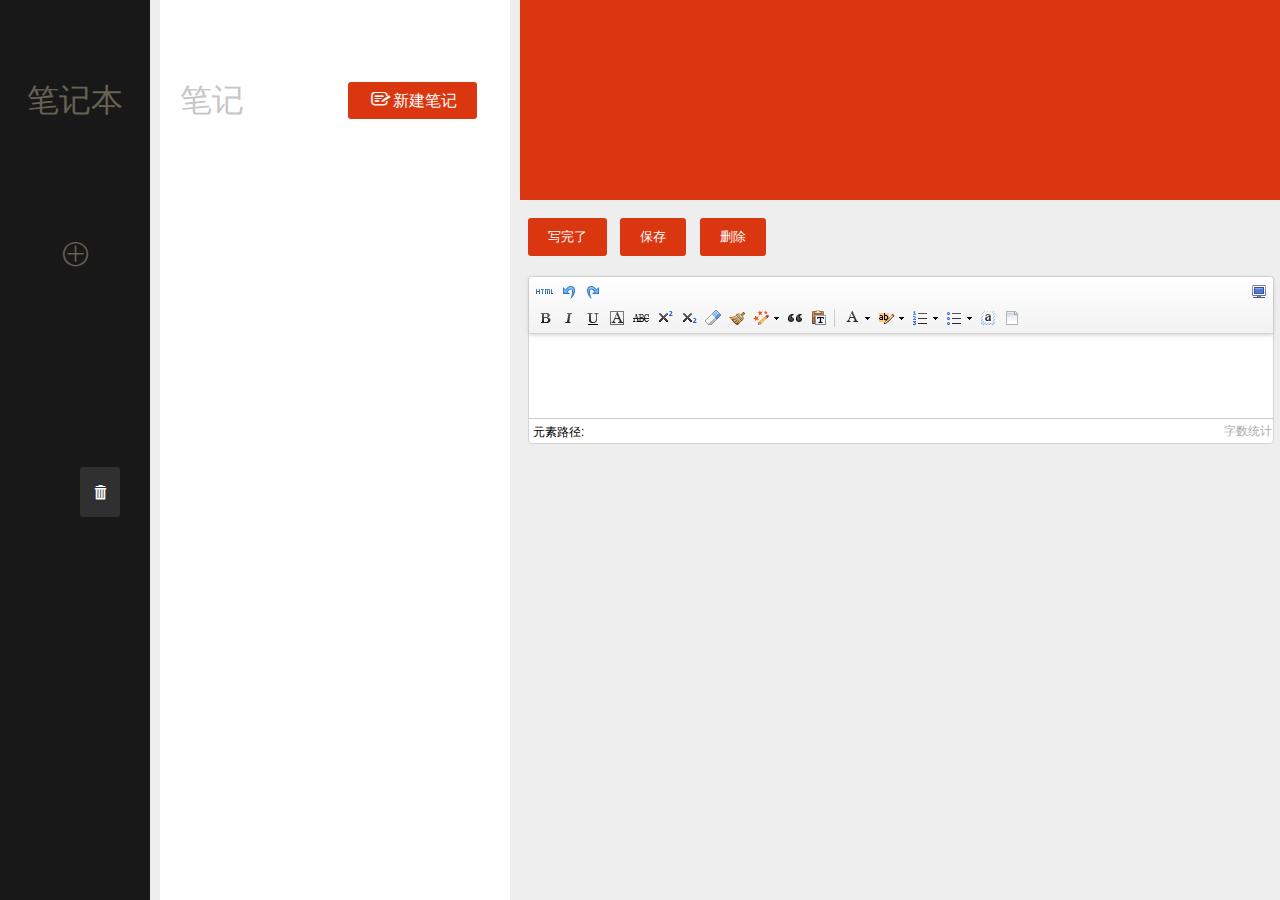
<file: index.html>
<!DOCTYPE html>
<html lang="en">
<head>
	<meta charset="UTF-8">
	<title>笔记本</title>
	<link rel="stylesheet" type="text/css" href="css/note.css">
    <link rel="stylesheet" type="text/css" href="css/widgEditor.css">
    <link rel="stylesheet" type="text/css" href="css/animate.css">
    <script src="js/jquery-1.11.2.js"></script>
    <script src="js/note.js"></script>
    <script src="js/widgEditor.js"></script>
    <script src="js/showData.js"></script>

</head>
<body>
	<div class="header" id="header">
		<h1>笔记本</h1>
		<ul>
            <!--要添加的文件夹名字-->
        </ul>
		<p id="add"><i class="iconfont">&#xe64f;</i></p>
		<div class="del" id="del"><i class="iconfont">&#xe611;</i></div>
	</div>
	<div class="body" id="body">
		<h1>笔记</h1>
		<span id="note"><i class="iconfont">&#xe624;</i>新建笔记</span>
        <div id="note_content">
                <!--要添加的笔记的部分内容-->

        </div>
	</div>
	<div class="content" id="content">
		<h1></h1><!--<img src="del.png">-->
        <!--<div id="operate">-->
            <!--&lt;!&ndash;<button>编辑</button>&ndash;&gt;-->
            <!--<button>保存</button>-->
        <!--</div>-->

        <div class="body_content">
            <!--显示笔记的详细正文-->
		</div>
        <div class="btn">
            <button id="storage">保存</button>
            <button id="delete">删除</button>
        </div>
        <iframe src="ueditor/demo.html" name="myframe" width="100%" height="600" scrolling="No" frameborder="0" id="myframe" border="0" style="display: block"></iframe>
    </div>

</body>
</html>
</file>
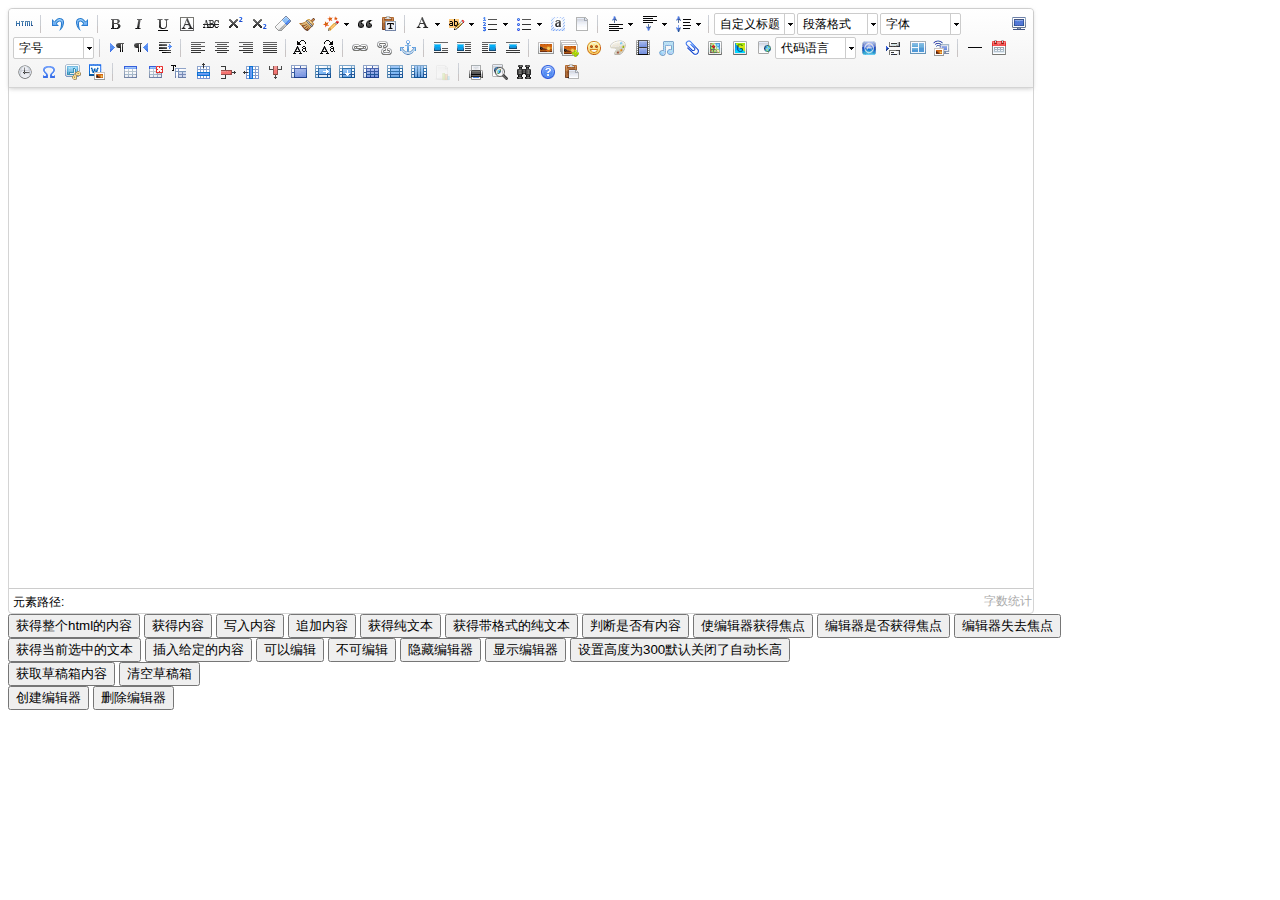
<file: ueditor/index.html>
<!DOCTYPE HTML PUBLIC "-//W3C//DTD HTML 4.01 Transitional//EN"
        "http://www.w3.org/TR/html4/loose.dtd">
<html>
<head>
    <title>完整demo</title>
    <meta http-equiv="Content-Type" content="text/html;charset=utf-8"/>
    <script type="text/javascript" charset="utf-8" src="ueditor.config.js"></script>
    <script type="text/javascript" charset="utf-8" src="ueditor.all.min.js"> </script>
    <!--建议手动加在语言，避免在ie下有时因为加载语言失败导致编辑器加载失败-->
    <!--这里加载的语言文件会覆盖你在配置项目里添加的语言类型，比如你在配置项目里配置的是英文，这里加载的中文，那最后就是中文-->
    <script type="text/javascript" charset="utf-8" src="lang/zh-cn/zh-cn.js"></script>

    <style type="text/css">
        div{
            width:100%;
        }
    </style>
</head>
<body>
<div>
    <script id="editor" type="text/plain" style="width:1024px;height:500px;"></script>
</div>
<div id="btns">
    <div>
        <button onclick="getAllHtml()">获得整个html的内容</button>
        <button onclick="getContent()">获得内容</button>
        <button onclick="setContent()">写入内容</button>
        <button onclick="setContent(true)">追加内容</button>
        <button onclick="getContentTxt()">获得纯文本</button>
        <button onclick="getPlainTxt()">获得带格式的纯文本</button>
        <button onclick="hasContent()">判断是否有内容</button>
        <button onclick="setFocus()">使编辑器获得焦点</button>
        <button onmousedown="isFocus(event)">编辑器是否获得焦点</button>
        <button onmousedown="setblur(event)" >编辑器失去焦点</button>

    </div>
    <div>
        <button onclick="getText()">获得当前选中的文本</button>
        <button onclick="insertHtml()">插入给定的内容</button>
        <button id="enable" onclick="setEnabled()">可以编辑</button>
        <button onclick="setDisabled()">不可编辑</button>
        <button onclick=" UE.getEditor('editor').setHide()">隐藏编辑器</button>
        <button onclick=" UE.getEditor('editor').setShow()">显示编辑器</button>
        <button onclick=" UE.getEditor('editor').setHeight(300)">设置高度为300默认关闭了自动长高</button>
    </div>

    <div>
        <button onclick="getLocalData()" >获取草稿箱内容</button>
        <button onclick="clearLocalData()" >清空草稿箱</button>
    </div>

</div>
<div>
    <button onclick="createEditor()">
    创建编辑器</button>
    <button onclick="deleteEditor()">
    删除编辑器</button>
</div>

<script type="text/javascript">

    //实例化编辑器
    //建议使用工厂方法getEditor创建和引用编辑器实例，如果在某个闭包下引用该编辑器，直接调用UE.getEditor('editor')就能拿到相关的实例
    var ue = UE.getEditor('editor');


    function isFocus(e){
        alert(UE.getEditor('editor').isFocus());
        UE.dom.domUtils.preventDefault(e)
    }
    function setblur(e){
        UE.getEditor('editor').blur();
        UE.dom.domUtils.preventDefault(e)
    }
    function insertHtml() {
        var value = prompt('插入html代码', '');
        UE.getEditor('editor').execCommand('insertHtml', value)
    }
    function createEditor() {
        enableBtn();
        UE.getEditor('editor');
    }
    function getAllHtml() {
        alert(UE.getEditor('editor').getAllHtml())
    }
    function getContent() {
        alert(UE.getEditor('editor').getContent());
    }
    function getPlainTxt() {
        var arr = [];
        arr.push("使用editor.getPlainTxt()方法可以获得编辑器的带格式的纯文本内容");
        arr.push("内容为：");
        arr.push(UE.getEditor('editor').getPlainTxt());
        alert(arr.join('\n'))
    }
    function setContent(isAppendTo) {
        var arr = [];
        arr.push("使用editor.setContent('欢迎使用ueditor')方法可以设置编辑器的内容");
        UE.getEditor('editor').setContent('欢迎使用ueditor', isAppendTo);
        alert(arr.join("\n"));
    }
    function setDisabled() {
        UE.getEditor('editor').setDisabled('fullscreen');
        disableBtn("enable");
    }

    function setEnabled() {
        UE.getEditor('editor').setEnabled();
        enableBtn();
    }

    function getText() {
        //当你点击按钮时编辑区域已经失去了焦点，如果直接用getText将不会得到内容，所以要在选回来，然后取得内容
        var range = UE.getEditor('editor').selection.getRange();
        range.select();
        var txt = UE.getEditor('editor').selection.getText();
        alert(txt)
    }

    function getContentTxt() {
        var arr = [];
        arr.push("使用editor.getContentTxt()方法可以获得编辑器的纯文本内容");
        arr.push("编辑器的纯文本内容为：");
        arr.push(UE.getEditor('editor').getContentTxt());
        alert(arr.join("\n"));
    }
    function hasContent() {
        var arr = [];
        arr.push("使用editor.hasContents()方法判断编辑器里是否有内容");
        arr.push("判断结果为：");
        arr.push(UE.getEditor('editor').hasContents());
        alert(arr.join("\n"));
    }
    function setFocus() {
        UE.getEditor('editor').focus();
    }
    function deleteEditor() {
        disableBtn();
        UE.getEditor('editor').destroy();
    }
    function disableBtn(str) {
        var div = document.getElementById('btns');
        var btns = UE.dom.domUtils.getElementsByTagName(div, "button");
        for (var i = 0, btn; btn = btns[i++];) {
            if (btn.id == str) {
                UE.dom.domUtils.removeAttributes(btn, ["disabled"]);
            } else {
                btn.setAttribute("disabled", "true");
            }
        }
    }
    function enableBtn() {
        var div = document.getElementById('btns');
        var btns = UE.dom.domUtils.getElementsByTagName(div, "button");
        for (var i = 0, btn; btn = btns[i++];) {
            UE.dom.domUtils.removeAttributes(btn, ["disabled"]);
        }
    }

    function getLocalData () {
        alert(UE.getEditor('editor').execCommand( "getlocaldata" ));
    }

    function clearLocalData () {
        UE.getEditor('editor').execCommand( "clearlocaldata" );
        alert("已清空草稿箱")
    }
</script>
</body>
</html>
</file>
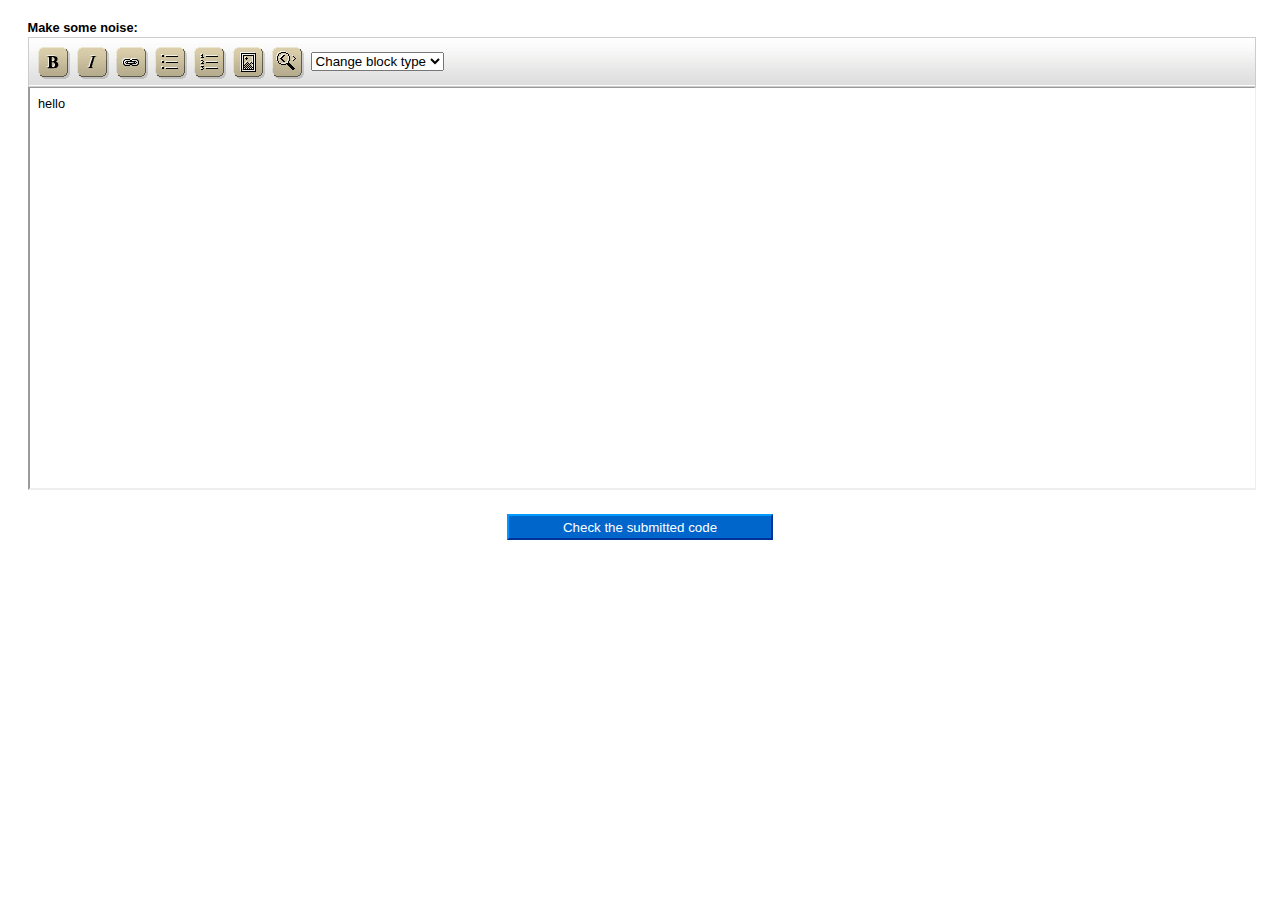
<file: example.html>
<!DOCTYPE html PUBLIC "-//W3C//DTD XHTML 1.0 Strict//EN"
"http://www.w3.org/TR/xhtml1/DTD/xhtml1-strict.dtd">
<html xmlns="http://www.w3.org/1999/xhtml" xml:lang="en" lang="en">
<head>
<title>The Man in Blue &gt; Experiments &gt; widgEditor</title>
 	<meta charset="UTF-8">
<meta http-equiv="content-type" content="text/html; charset=iso-8859-1" />
<meta name="author" content="The Man in Blue" />
<meta name="robots" content="all" />
<meta name="MSSmartTagsPreventParsing" content="true" />
<meta name="description" content="" />
<meta name="keywords" content="" />
<style type="text/css" media="all">
	@import "css/info.css";
	@import "css/main.css";
	@import "css/widgEditor.css";
</style>
<script type="text/javascript" src="js/widgEditor.js"></script>
</head>
<body>
<!-- END experimentInfo -->
	<div id="content">
		<form action="submit.php" onsubmit="alert('Your submitted HTML was:\n\n' + document.getElementById('noise').value); return false;">
			<fieldset>
				<label for="noise">
					Make some noise:
				</label>
				<textarea id="noise" name="noise" class="widgEditor nothing">hello</textarea>
			</fieldset>
			<fieldset class="submit">
				<input type="submit" value="Check the submitted code" />
			</fieldset>
		</form>
	</div>
<!-- END content -->
</body>
</html>
</file>
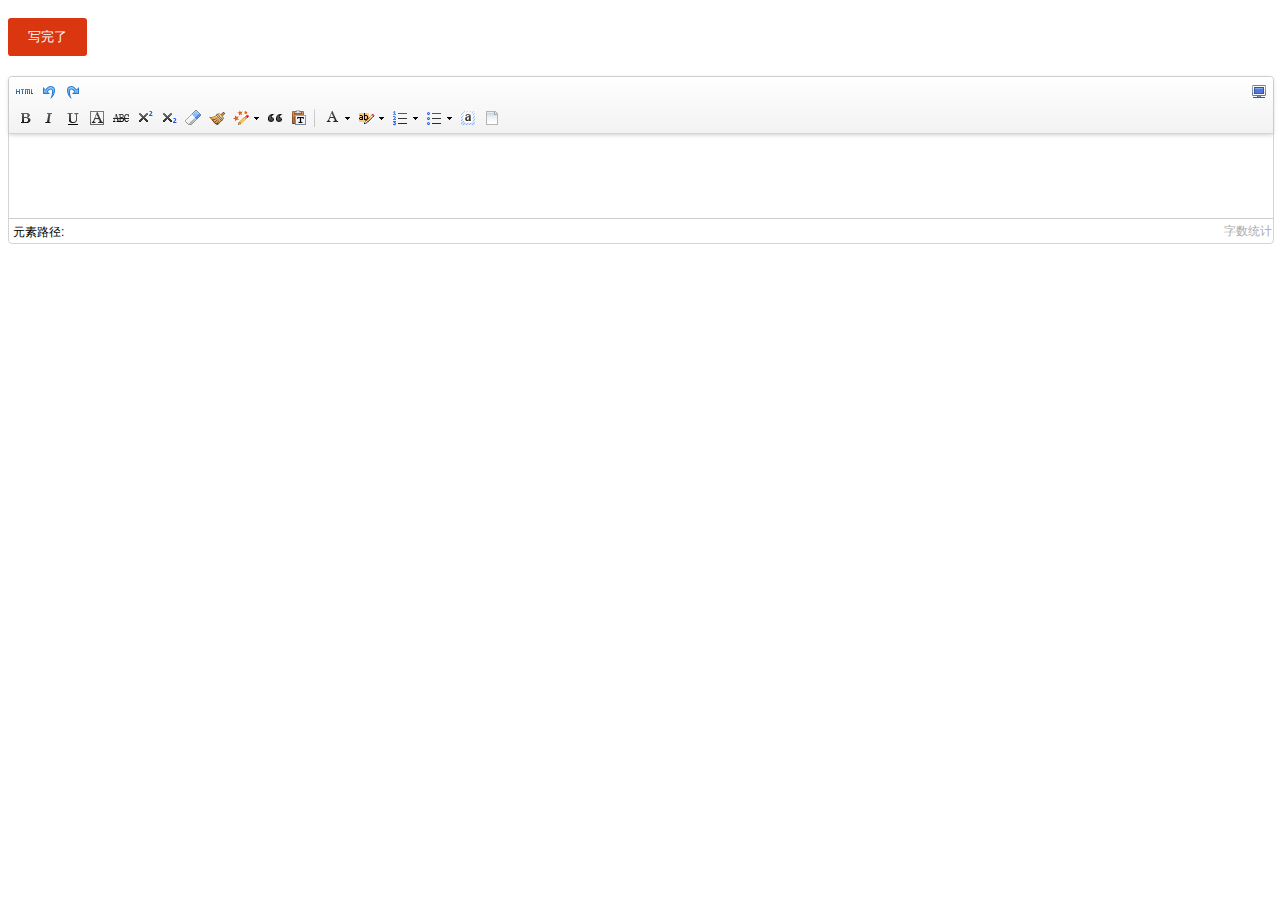
<file: ueditor/demo.html>
<!DOCTYPE HTML>
<html lang="en-US">

<head>
    <meta charset="UTF-8">
    <title>ueditor demo</title>
    <script src="../js/jquery-1.11.2.js"></script>
    <!-- 配置文件 -->
    <script type="text/javascript" src="ueditor.config.js"></script>
    <!-- 编辑器源码文件 -->
    <script type="text/javascript" src="ueditor.all.js"></script>
    <style type="text/css">
        #sure{
            border: 0;
            color: #fff;
            padding: 10px 20px;
            background: #da3610;
            margin-top: 10px;
            -moz-border-radius: 3px;
            -webkit-border-radius: 3px;
            -o-border-radius: 3px;
            border-radius: 3px;
            cursor: pointer;
            margin-bottom: 20px;
        }
        #sure:hover{
            background: #bf2906;
        }
        #sure{
            -moz-transition: 0.5s;
            -webkit-transition: 0.5s;
            transition: 0.5s;
        }
    </style>
</head>

<body>
<!--<div>-->
    <!--<script id="editor" type="text/plain" ></script>-->
<!--</div>-->
    <!-- 加载编辑器的容器 -->
<button onclick="getContent()" id="sure">写完了</button>
    <script id="editor" name="content" type="text/plain"></script>


    <!-- 实例化编辑器 -->
    <script type="text/javascript">
        var ue = UE.getEditor('editor',{
            toolbars: [
                ['fullscreen', 'source', 'undo', 'redo'],
                ['bold', 'italic', 'underline', 'fontborder', 'strikethrough', 'superscript', 'subscript', 'removeformat', 'formatmatch', 'autotypeset', 'blockquote', 'pasteplain', '|', 'forecolor', 'backcolor', 'insertorderedlist', 'insertunorderedlist', 'selectall', 'cleardoc']
            ],
            autoHeightEnabled: true,
            autoFloatEnabled: true
        });
        var content = '<strong>hello</strong><i>hello</i>';
        var htmlData = '';
        function showData(a){
            ue.ready(function(){
                //设置编辑器的内容
                ue.setContent(a);
                //document.getElementById('ueditor_0').contentWindow.location.reload(true);
                //获取html内容，返回: <p>hello</p>
                 //htmlData = '';
                 //htmlData = ue.getContent();
                //获取纯文本内容，返回: hello
                //var txt = ue.getContentTxt();
                //console.log(htmlData);
                //console.log(txt);
                //return htmlData;
            })
        }
        //showData(content);
        var htmlData = '';
        function getContent() {
            htmlData = UE.getEditor('editor').getContent();
            console.log(htmlData);
            return htmlData;
        }

    </script>
</body>

</html>
</file>
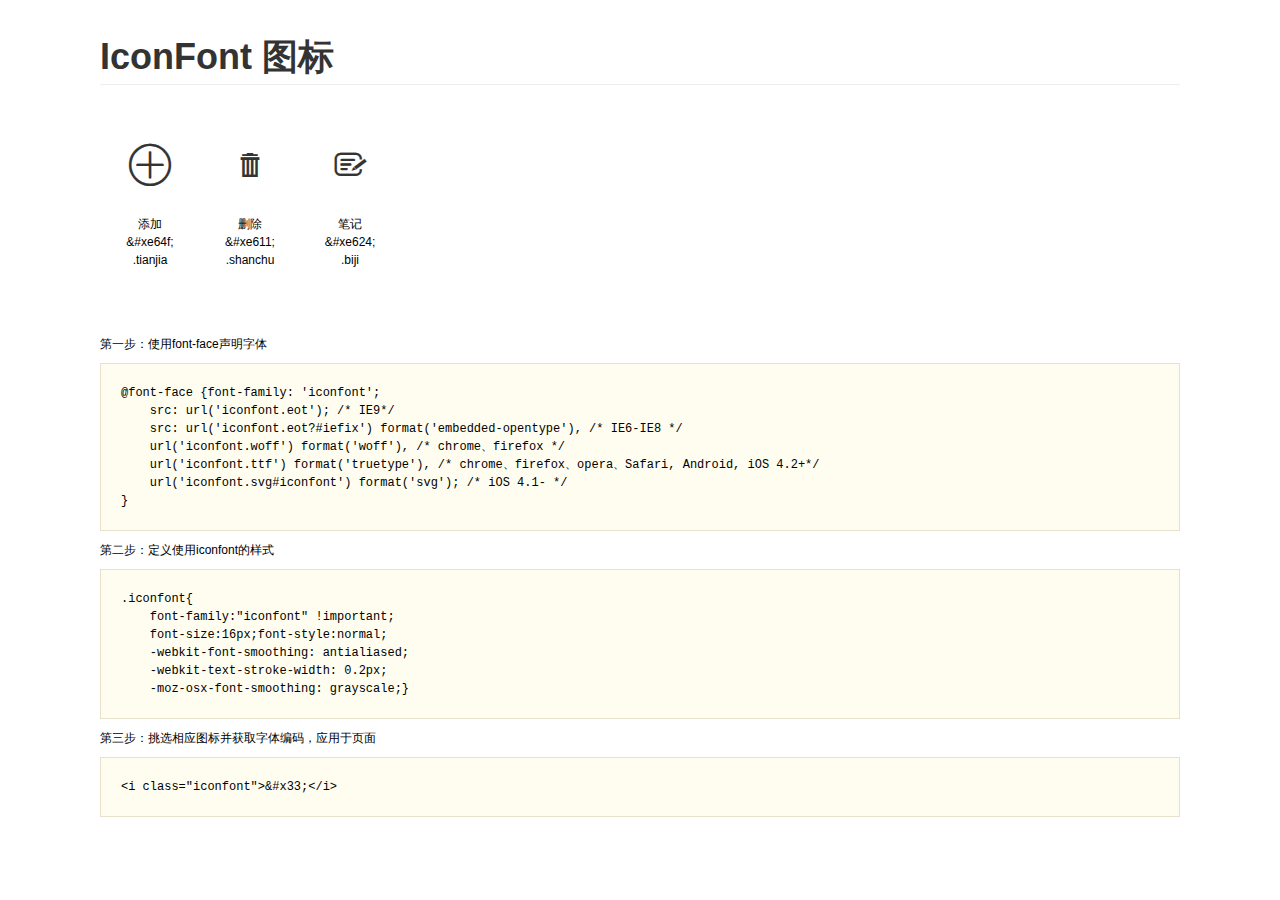
<file: css/ux_1437471464_925929/demo.html>
<!DOCTYPE html>
<html>
<head>
    <meta charset="utf-8"/>
    <title>IconFont</title>
    <link rel="stylesheet" href="demo.css">
    <link rel="stylesheet" href="iconfont.css">
</head>
<body>
    <div class="main">
        <h1>IconFont 图标</h1>
        <ul class="icon_lists clear">
            
                <li>
                <i class="icon iconfont">&#xe64f;</i>
                    <div class="name">添加</div>
                    <div class="code">&amp;#xe64f;</div>
                    <div class="fontclass">.tianjia</div>
                </li>
            
                <li>
                <i class="icon iconfont">&#xe611;</i>
                    <div class="name">删除</div>
                    <div class="code">&amp;#xe611;</div>
                    <div class="fontclass">.shanchu</div>
                </li>
            
                <li>
                <i class="icon iconfont">&#xe624;</i>
                    <div class="name">笔记</div>
                    <div class="code">&amp;#xe624;</div>
                    <div class="fontclass">.biji</div>
                </li>
            
        </ul>


        <div class="helps">
            第一步：使用font-face声明字体
            <pre>
@font-face {font-family: 'iconfont';
    src: url('iconfont.eot'); /* IE9*/
    src: url('iconfont.eot?#iefix') format('embedded-opentype'), /* IE6-IE8 */
    url('iconfont.woff') format('woff'), /* chrome、firefox */
    url('iconfont.ttf') format('truetype'), /* chrome、firefox、opera、Safari, Android, iOS 4.2+*/
    url('iconfont.svg#iconfont') format('svg'); /* iOS 4.1- */
}
</pre>
第二步：定义使用iconfont的样式
            <pre>
.iconfont{
    font-family:"iconfont" !important;
    font-size:16px;font-style:normal;
    -webkit-font-smoothing: antialiased;
    -webkit-text-stroke-width: 0.2px;
    -moz-osx-font-smoothing: grayscale;}
</pre>
第三步：挑选相应图标并获取字体编码，应用于页面
<pre>
&lt;i class="iconfont"&gt;&amp;#x33;&lt;/i&gt;
</pre>
        </div>

    </div>
</body>
</html>
</file>
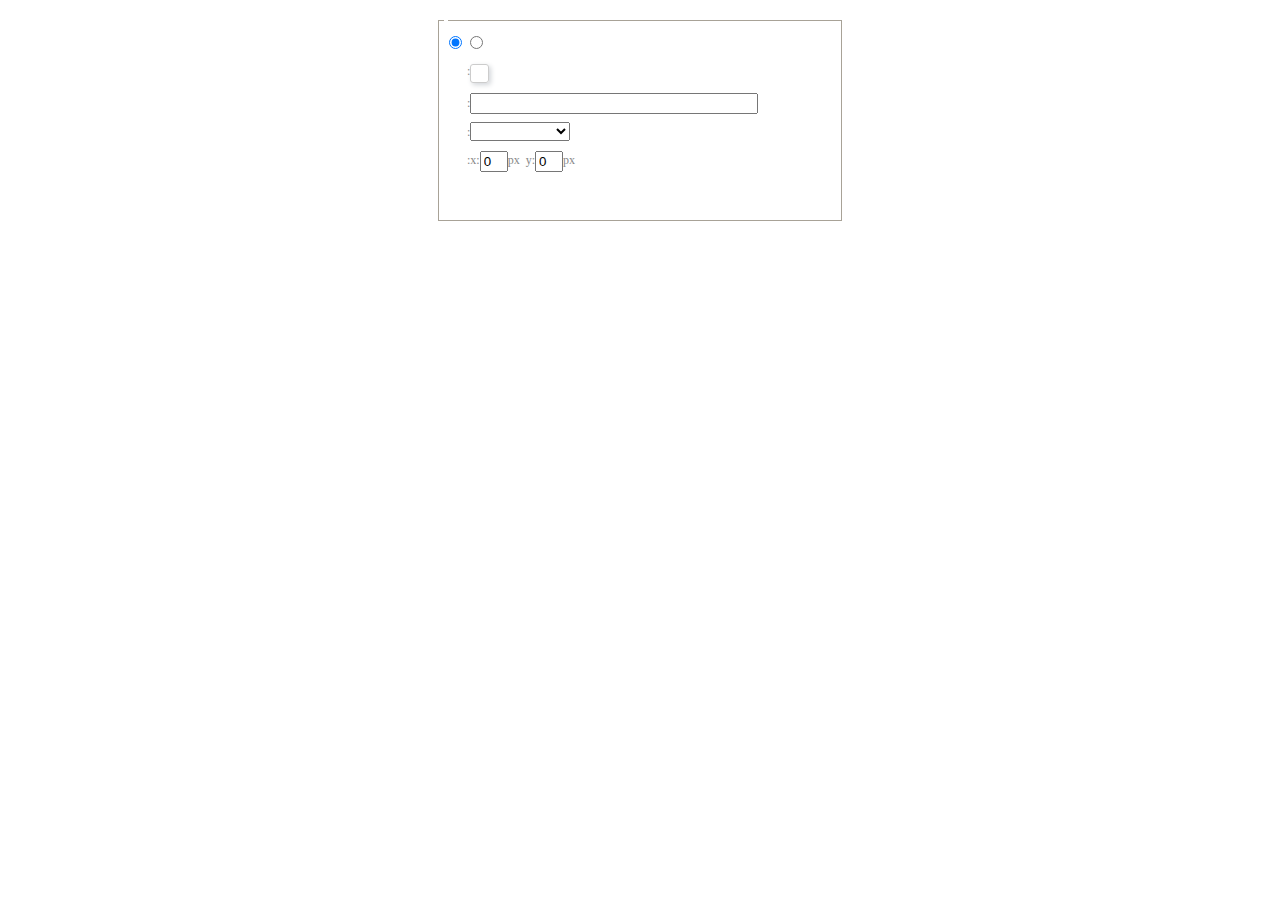
<file: ueditor/dialogs/background/background.html>
<!DOCTYPE HTML>
<html>
<head>
    <meta http-equiv="Content-Type" content="text/html;charset=utf-8"/>
    <script type="text/javascript" src="../internal.js"></script>
    <link rel="stylesheet" type="text/css" href="background.css">
</head>
<body>
    <div id="bg_container" class="wrapper">
        <div id="tabHeads" class="tabhead">
            <span class="focus" data-content-id="normal"><var id="lang_background_normal"></var></span>
            <span class="" data-content-id="imgManager"><var id="lang_background_local"></var></span>
        </div>
        <div id="tabBodys" class="tabbody">
            <div id="normal" class="panel focus">
                <fieldset class="bgarea">
                    <legend><var id="lang_background_set"></var></legend>
                    <div class="content">
                        <div>
                            <label><input id="nocolorRadio" class="iptradio" type="radio" name="t" value="none" checked="checked"><var id="lang_background_none"></var></label>
                            <label><input id="coloredRadio" class="iptradio" type="radio" name="t" value="color"><var id="lang_background_colored"></var></label>
                        </div>
                        <div class="wrapcolor pl">
                            <div class="color">
                                <var id="lang_background_color"></var>:
                            </div>
                            <div id="colorPicker"></div>
                            <div class="clear"></div>
                        </div>
                        <div class="wrapcolor pl">
                            <label><var id="lang_background_netimg"></var>:</label><input class="txt" type="text" id="url">
                        </div>
                        <div id="alignment" class="alignment">
                            <var id="lang_background_align"></var>:<select id="repeatType">
                                <option value="center"></option>
                                <option value="repeat-x"></option>
                                <option value="repeat-y"></option>
                                <option value="repeat"></option>
                                <option value="self"></option>
                            </select>
                        </div>
                        <div id="custom" >
                            <var id="lang_background_position"></var>:x:<input type="text" size="1" id="x" maxlength="4" value="0">px&nbsp;&nbsp;y:<input type="text" size="1" id="y" maxlength="4" value="0">px
                        </div>
                    </div>
                </fieldset>

            </div>
            <div id="imgManager" class="panel">
                <div id="imageList" style=""></div>
            </div>
        </div>
    </div>
    <script type="text/javascript" src="background.js"></script>
</body>
</html>
</file>
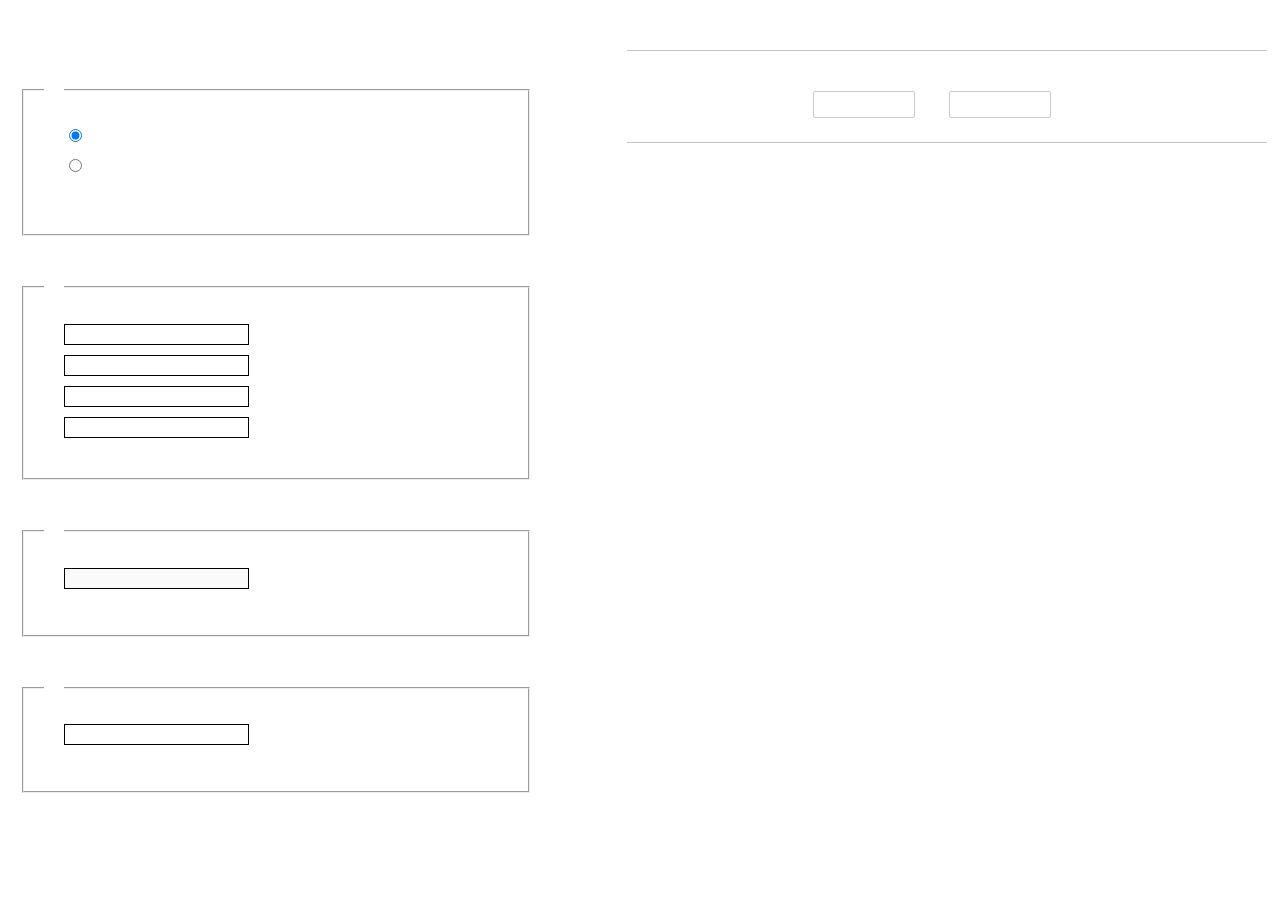
<file: ueditor/dialogs/charts/charts.html>
<!DOCTYPE html>
<html>
    <head>
        <title>chart</title>
        <meta chartset="utf-8">
        <link rel="stylesheet" type="text/css" href="charts.css">
        <script type="text/javascript" src="../internal.js"></script>
    </head>
    <body>
        <div class="main">
            <div class="table-view">
                <h3><var id="lang_data_source"></var></h3>
                <div id="tableContainer" class="table-container"></div>
                <h3><var id="lang_chart_format"></var></h3>
                <form name="data-form">
                    <div class="charts-format">
                        <fieldset>
                            <legend><var id="lang_data_align"></var></legend>
                            <div class="format-item-container">
                                <label>
                                    <input type="radio" class="format-ctrl not-pie-item" name="charts-format" value="1" checked="checked">
                                    <var id="lang_chart_align_same"></var>
                                </label>
                                <label>
                                    <input type="radio" class="format-ctrl not-pie-item" name="charts-format" value="-1">
                                    <var id="lang_chart_align_reverse"></var>
                                </label>
                                <br>
                            </div>
                        </fieldset>
                        <fieldset>
                            <legend><var id="lang_chart_title"></var></legend>
                            <div class="format-item-container">
                                <label>
                                    <var id="lang_chart_main_title"></var><input type="text" name="title" class="data-item">
                                </label>
                                <label>
                                    <var id="lang_chart_sub_title"></var><input type="text" name="sub-title" class="data-item not-pie-item">
                                </label>
                                <label>
                                    <var id="lang_chart_x_title"></var><input type="text" name="x-title" class="data-item not-pie-item">
                                </label>
                                <label>
                                    <var id="lang_chart_y_title"></var><input type="text" name="y-title" class="data-item not-pie-item">
                                </label>
                            </div>
                        </fieldset>
                        <fieldset>
                            <legend><var id="lang_chart_tip"></var></legend>
                            <div class="format-item-container">
                                <label>
                                    <var id="lang_cahrt_tip_prefix"></var>
                                    <input type="text" id="tipInput" name="tip" class="data-item" disabled="disabled">
                                </label>
                                <p><var id="lang_cahrt_tip_description"></var></p>
                            </div>
                        </fieldset>
                        <fieldset>
                            <legend><var id="lang_chart_data_unit"></var></legend>
                            <div class="format-item-container">
                                <label><var id="lang_chart_data_unit_title"></var><input type="text" name="unit" class="data-item"></label>
                                <p><var id="lang_chart_data_unit_description"></var></p>
                            </div>
                        </fieldset>
                    </div>
                </form>
            </div>
            <div class="charts-view">
                <div id="chartsContainer" class="charts-container"></div>
                <div id="chartsType" class="charts-type">
                    <h3><var id="lang_chart_type"></var></h3>
                    <div class="scroll-view">
                        <div class="scroll-container">
                            <div id="scrollBed" class="scroll-bed"></div>
                        </div>
                        <div id="buttonContainer" class="button-container">
                            <a href="#" data-title="prev"><var id="lang_prev_btn"></var></a>
                            <a href="#" data-title="next"><var id="lang_next_btn"></var></a>
                        </div>
                    </div>
                </div>
            </div>
        </div>
        <script src="../../third-party/jquery-1.10.2.min.js"></script>
        <script src="../../third-party/highcharts/highcharts.js"></script>
        <script src="chart.config.js"></script>
        <script src="charts.js"></script>
    </body>
</html>
</file>
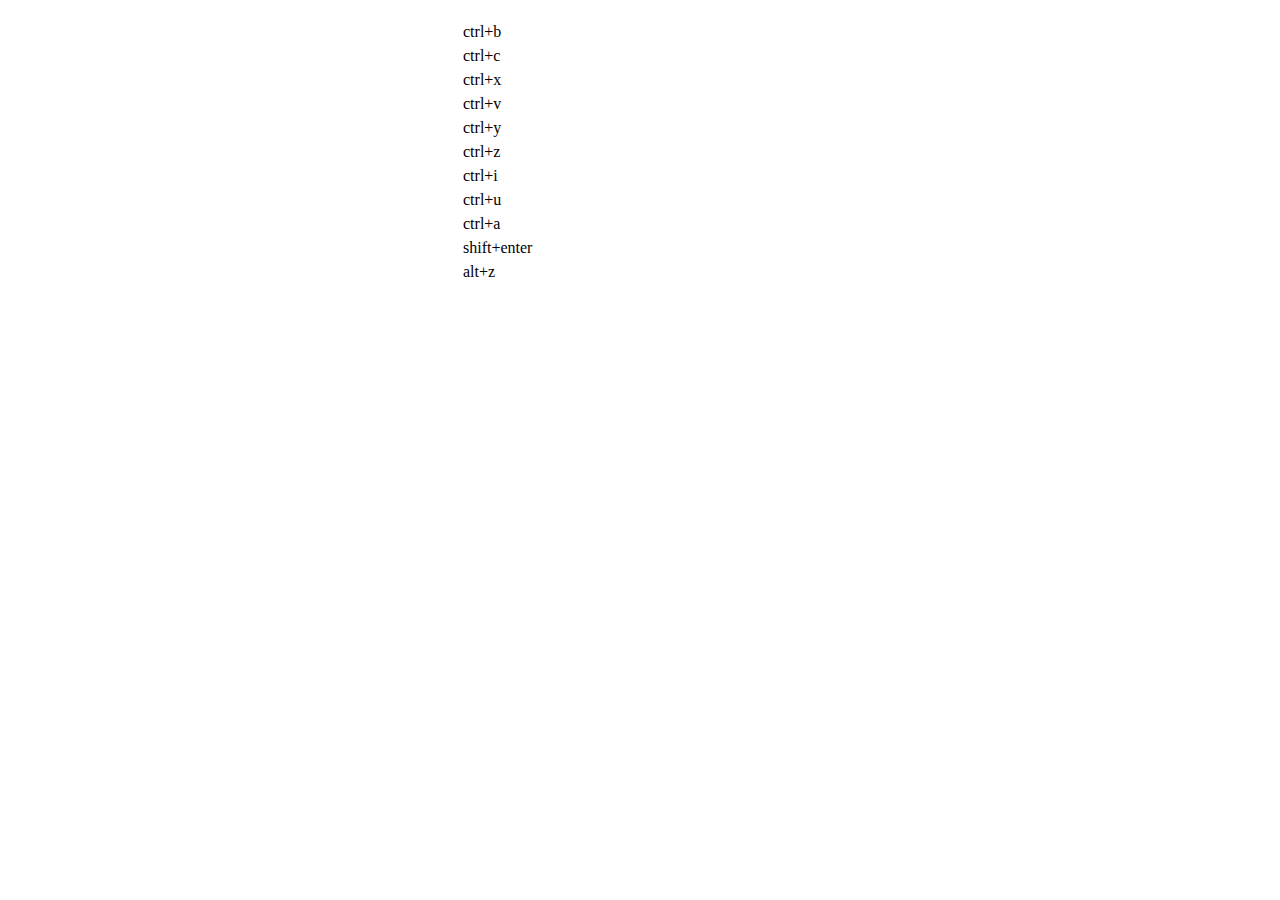
<file: ueditor/dialogs/help/help.html>
<!DOCTYPE HTML PUBLIC "-//W3C//DTD HTML 4.01 Transitional//EN"
        "http://www.w3.org/TR/html4/loose.dtd">
<html>
<head>
    <title>帮助</title>
    <meta content="text/html; charset=utf-8" http-equiv="Content-Type"/>
    <script type="text/javascript" src="../internal.js"></script>
    <link rel="stylesheet" type="text/css" href="help.css">
</head>
<body>
<div class="wrapper" id="helptab">
    <div id="tabHeads" class="tabhead">
        <span class="focus" tabsrc="about"><var id="lang_input_about"></var></span>
        <span tabsrc="shortcuts"><var id="lang_input_shortcuts"></var></span>
    </div>
    <div id="tabBodys" class="tabbody">
        <div id="about" class="panel">
            <h1>UEditor</h1>
            <p id="version"></p>
            <p><var id="lang_input_introduction"></var></p>
        </div>
        <div id="shortcuts" class="panel">
            <table>
                <thead>
                <tr>
                    <td><var id="lang_Txt_shortcuts"></var></td>
                    <td><var id="lang_Txt_func"></var></td>
                </tr>
                </thead>
                <tbody>
                <tr>
                    <td>ctrl+b</td>
                    <td><var id="lang_Txt_bold"></var></td>
                </tr>
                <tr>
                    <td>ctrl+c</td>
                    <td><var id="lang_Txt_copy"></var></td>
                </tr>
                <tr>
                    <td>ctrl+x</td>
                    <td><var id="lang_Txt_cut"></var></td>
                </tr>
                <tr>
                    <td>ctrl+v</td>
                    <td><var id="lang_Txt_Paste"></var></td>
                </tr>
                <tr>
                    <td>ctrl+y</td>
                    <td><var id="lang_Txt_undo"></var></td>
                </tr>
                <tr>
                    <td>ctrl+z</td>
                    <td><var id="lang_Txt_redo"></var></td>
                </tr>
                <tr>
                    <td>ctrl+i</td>
                    <td><var id="lang_Txt_italic"></var></td>
                </tr>
                <tr>
                    <td>ctrl+u</td>
                    <td><var id="lang_Txt_underline"></var></td>
                </tr>
                <tr>
                    <td>ctrl+a</td>
                    <td><var id="lang_Txt_selectAll"></var></td>
                </tr>
                <tr>
                    <td>shift+enter</td>
                    <td><var id="lang_Txt_visualEnter"></var></td>
                </tr>
                <tr>
                    <td>alt+z</td>
                    <td><var id="lang_Txt_fullscreen"></var></td>
                </tr>
                </tbody>
            </table>
        </div>
    </div>
</div>
<script type="text/javascript" src="help.js"></script>
</body>
</html>
</file>
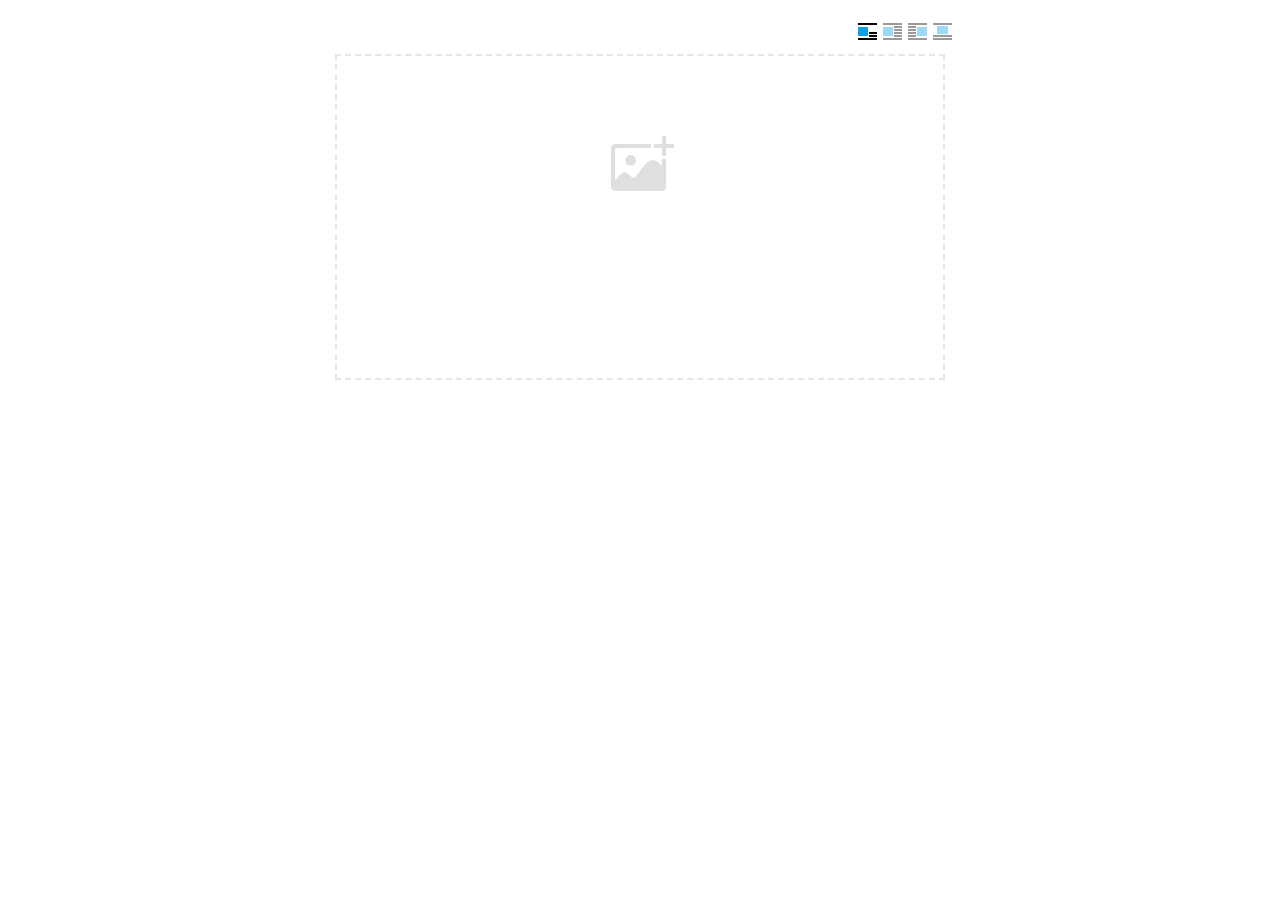
<file: ueditor/dialogs/image/image.html>
<!doctype html>
<html>
<head>
    <meta charset="UTF-8">
    <title>ueditor图片对话框</title>
    <script type="text/javascript" src="../internal.js"></script>

    <!-- jquery -->
    <script type="text/javascript" src="../../third-party/jquery-1.10.2.min.js"></script>

    <!-- webuploader -->
    <script src="../../third-party/webuploader/webuploader.min.js"></script>
    <link rel="stylesheet" type="text/css" href="../../third-party/webuploader/webuploader.css">

    <!-- image dialog -->
    <link rel="stylesheet" href="image.css" type="text/css" />
</head>
<body>

    <div class="wrapper">
        <div id="tabhead" class="tabhead">
            <span class="tab" data-content-id="remote"><var id="lang_tab_remote"></var></span>
            <span class="tab focus" data-content-id="upload"><var id="lang_tab_upload"></var></span>
            <span class="tab" data-content-id="online"><var id="lang_tab_online"></var></span>
            <span class="tab" data-content-id="search"><var id="lang_tab_search"></var></span>
        </div>
        <div class="alignBar">
            <label class="algnLabel"><var id="lang_input_align"></var></label>
                    <span id="alignIcon">
                        <span id="noneAlign" class="none-align focus" data-align="none"></span>
                        <span id="leftAlign" class="left-align" data-align="left"></span>
                        <span id="rightAlign" class="right-align" data-align="right"></span>
                        <span id="centerAlign" class="center-align" data-align="center"></span>
                    </span>
            <input id="align" name="align" type="hidden" value="none"/>
        </div>
        <div id="tabbody" class="tabbody">

            <!-- 远程图片 -->
            <div id="remote" class="panel">
                <div class="top">
                    <div class="row">
                        <label for="url"><var id="lang_input_url"></var></label>
                        <span><input class="text" id="url" type="text"/></span>
                    </div>
                </div>
                <div class="left">
                    <div class="row">
                        <label><var id="lang_input_size"></var></label>
                        <span><var id="lang_input_width">&nbsp;&nbsp;</var><input class="text" type="text" id="width"/>px </span>
                        <span><var id="lang_input_height">&nbsp;&nbsp;</var><input class="text" type="text" id="height"/>px </span>
                        <span><input id="lock" type="checkbox" disabled="disabled"><span id="lockicon"></span></span>
                    </div>
                    <div class="row">
                        <label><var id="lang_input_border"></var></label>
                        <span><input class="text" type="text" id="border"/>px </span>
                    </div>
                    <div class="row">
                        <label><var id="lang_input_vhspace"></var></label>
                        <span><input class="text" type="text" id="vhSpace"/>px </span>
                    </div>
                    <div class="row">
                        <label><var id="lang_input_title"></var></label>
                        <span><input class="text" type="text" id="title"/></span>
                    </div>
                </div>
                <div class="right"><div id="preview"></div></div>
            </div>

            <!-- 上传图片 -->
            <div id="upload" class="panel focus">
                <div id="queueList" class="queueList">
                    <div class="statusBar element-invisible">
                        <div class="progress">
                            <span class="text">0%</span>
                            <span class="percentage"></span>
                        </div><div class="info"></div>
                        <div class="btns">
                            <div id="filePickerBtn"></div>
                            <div class="uploadBtn"><var id="lang_start_upload"></var></div>
                        </div>
                    </div>
                    <div id="dndArea" class="placeholder">
                        <div class="filePickerContainer">
                            <div id="filePickerReady"></div>
                        </div>
                    </div>
                    <ul class="filelist element-invisible">
                        <li id="filePickerBlock" class="filePickerBlock"></li>
                    </ul>
                </div>
            </div>

            <!-- 在线图片 -->
            <div id="online" class="panel">
                <div id="imageList"><var id="lang_imgLoading"></var></div>
            </div>

            <!-- 搜索图片 -->
            <div id="search" class="panel">
                <div class="searchBar">
                    <input id="searchTxt" class="searchTxt text" type="text" />
                    <select id="searchType" class="searchType">
                        <option value="&s=4&z=0"></option>
                        <option value="&s=1&z=19"></option>
                        <option value="&s=2&z=0"></option>
                        <option value="&s=3&z=0"></option>
                    </select>
                    <input id="searchReset" type="button"  />
                    <input id="searchBtn" type="button"  />
                </div>
                <div id="searchList" class="searchList"><ul id="searchListUl"></ul></div>
            </div>

        </div>
    </div>
    <script type="text/javascript" src="image.js"></script>

</body>
</html>
</file>
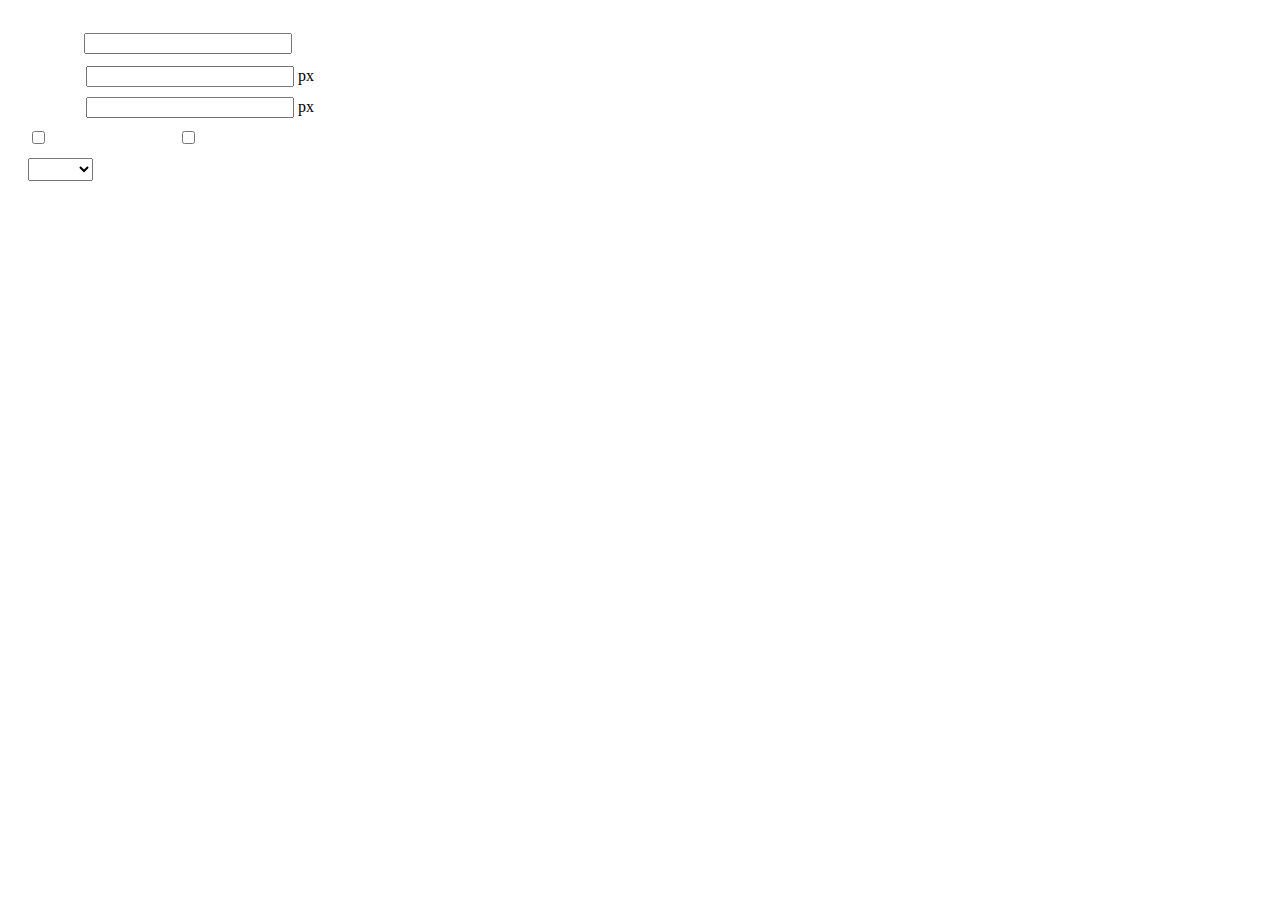
<file: ueditor/dialogs/insertframe/insertframe.html>
<!DOCTYPE html>
<html>
<head>
    <meta http-equiv="Content-Type" content="text/html; charset=utf-8"/>
    <title></title>
    <script type="text/javascript" src="../internal.js"></script>
    <style type="text/css">
        .warp {width: 320px;height: 153px;margin-left:5px;padding: 20px 0 0 15px;position: relative;}
        #url {width: 290px; margin-bottom: 2px; margin-left: -6px; margin-left: -2px\9;*margin-left:0;_margin-left:0; }
        .format span{display: inline-block; width: 58px;text-align: center; zoom:1;}
        table td{padding:5px 0;}
        #align{width: 65px;height: 23px;line-height: 22px;}
    </style>
</head>
<body>
<div class="warp">
        <table width="300" cellpadding="0" cellspacing="0">
            <tr>
                <td colspan="2" class="format">
                    <span><var id="lang_input_address"></var></span>
                    <input style="width:200px" id="url" type="text" value=""/>
                </td>
            </tr>
            <tr>
                <td colspan="2" class="format"><span><var id="lang_input_width"></var></span><input style="width:200px" type="text" id="width"/> px</td>

            </tr>
            <tr>
                <td colspan="2" class="format"><span><var id="lang_input_height"></var></span><input style="width:200px" type="text" id="height"/> px</td>
            </tr>
            <tr>
                <td><span><var id="lang_input_isScroll"></var></span><input type="checkbox" id="scroll"/> </td>
                <td><span><var id="lang_input_frameborder"></var></span><input type="checkbox" id="frameborder"/> </td>
            </tr>

            <tr>
                <td colspan="2"><span><var id="lang_input_alignMode"></var></span>
                    <select id="align">
                        <option value=""></option>
                        <option value="left"></option>
                        <option value="right"></option>
                    </select>
                </td>
            </tr>
        </table>
</div>
<script type="text/javascript">
    var iframe = editor._iframe;
    if(iframe){
        $G("url").value = iframe.getAttribute("src")||"";
        $G("width").value = iframe.getAttribute("width")||iframe.style.width.replace("px","")||"";
        $G("height").value = iframe.getAttribute("height") || iframe.style.height.replace("px","") ||"";
        $G("scroll").checked = (iframe.getAttribute("scrolling") == "yes") ? true : false;
        $G("frameborder").checked = (iframe.getAttribute("frameborder") == "1") ? true : false;
        $G("align").value = iframe.align ? iframe.align : "";
    }
    function queding(){
        var  url = $G("url").value.replace(/^\s*|\s*$/ig,""),
                width = $G("width").value,
                height = $G("height").value,
                scroll = $G("scroll"),
                frameborder = $G("frameborder"),
                float = $G("align").value,
                newIframe = editor.document.createElement("iframe"),
                div;
        if(!url){
            alert(lang.enterAddress);
            return false;
        }
        newIframe.setAttribute("src",/http:\/\/|https:\/\//ig.test(url) ? url : "http://"+url);
        /^[1-9]+[.]?\d*$/g.test( width ) ? newIframe.setAttribute("width",width) : "";
        /^[1-9]+[.]?\d*$/g.test( height ) ? newIframe.setAttribute("height",height) : "";
        scroll.checked ?  newIframe.setAttribute("scrolling","yes") : newIframe.setAttribute("scrolling","no");
        frameborder.checked ?  newIframe.setAttribute("frameborder","1",0) : newIframe.setAttribute("frameborder","0",0);
        float ? newIframe.setAttribute("align",float) :  newIframe.setAttribute("align","");
        if(iframe){
            iframe.parentNode.insertBefore(newIframe,iframe);
            domUtils.remove(iframe);
        }else{
            div = editor.document.createElement("div");
            div.appendChild(newIframe);
            editor.execCommand("inserthtml",div.innerHTML);
        }
        editor._iframe = null;
        dialog.close();
    }
    dialog.onok = queding;
    $G("url").onkeydown = function(evt){
        evt = evt || event;
        if(evt.keyCode == 13){
            queding();
        }
    };
    $focus($G( "url" ));

</script>
</body>
</html>
</file>
<file: css/note.css>
html, body, dl, dd, dt,
ul, ol, li,
h1, h2, h3, h4, h5, h6, pre, code,
form, fieldset, legend, input, textarea, optgroup,
p, blockquote, figure, hr, menu, dir,
thead, tbody, tfoot, th, td {
  margin: 0;
  padding: 0;
}
html{
	height: 100%;
}
body {
	font-family:'helvetica neue', arial,
                   'hiragino sans gb', stheiti,
                   'microsoft yahei',
                   'wenquanyi micro hei',
                   sans-serif;
   	height: 100%;
   	background: #eee;
	/*min-height: 1000px;*/
}
ul{
	list-style: none;
}
@font-face {font-family: 'iconfont';
    src: url('iconfont.eot'); /* IE9*/
    src: url('iconfont.eot?#iefix') format('embedded-opentype'), /* IE6-IE8 */
    url('iconfont.woff') format('woff'), /* chrome、firefox */
    url('iconfont.ttf') format('truetype'), /* chrome、firefox、opera、Safari, Android, iOS 4.2+*/
    url('iconfont.svg#iconfont') format('svg'); /* iOS 4.1- */
}
.iconfont{
    font-family:"iconfont" !important;
    font-size:25px;font-style:normal;
    -webkit-font-smoothing: antialiased;
    -webkit-text-stroke-width: 0.2px;
    -moz-osx-font-smoothing: grayscale;}
.header{
	height: 500px;
	width: 150px;
	background: #191818;
	color: #fff;
	height: 100%;
	float: left;
}
h1{
	font-weight: normal;
	height: 200px;
	line-height: 200px;
}
.header h1{
	text-align: center;
	color: #666254;
}
/*@-webkit-keyframes myfirst{
	from{background: #666254}
	to{background: #313030}
}
@-moz-keyframes myfirst{
	from{background: #666254}
	to{background: #313030}
}
@-ms-keyframes myfirst{
	from{background: #666254}
	to{background: #313030}
}
@-o-keyframes myfirst{
	from{background: #666254}
	to{background: #313030}
}*/
/*@keyframes myfirst{
	from{color: #666254}
	to{color: #fff}
}*/

.header li{
	color: #666254;
	font-size: 14px;
	padding-left: 20px;
	line-height: 30px;
}
.header li:hover{
	/*color: #fff;*/
	background: #313030;

}
.header .click{
	color: #fff;
	background: #313030;
}
.header li{
	transition:0.5s;
}
.header p{
	text-align: center;
	margin-top: 40px;
	color: #666254;
}
.header p i:hover{
    color: #fff;
}
.header p i{
    -webkit-transition: 0.5s;
    -moz-transition: 0.5s;
    transition: 0.5s;
    cursor: pointer;
}
.del{
	width: 40px;
	height: 50px;
	background: #313030;
	-webkit-border-radius: 3px;
	-moz-border-radius: 3px;
	-ms-border-radius: 3px;
	-o-border-radius: 3px;
	border-radius: 3px;
	position: relative;
	left: 80px;
	top: 200px;
	text-align: center;
}
.del i{
	line-height: 50px;
    cursor:pointer;
}
.del:hover{
    background:#1f1f1f ;
}
.del{
    -moz-transition: 0.5s;
    -webkit-transition: 0.5s;
    transition: 0.5s;

}
.body{
	float: left;
	height: 100%;
	background: #fff;
	width: 350px;
	margin:0 10px;
}
.body h1{
	display: inline-block;
	text-align: left;
	margin-left: 20px;
	color: #c6c6c6;
}
#note{
	color: #fff;
	background: #da3610;
	padding: 10px 20px;
	position: relative;
	top: -5px;
	left: 100px;
	-webkit-border-radius: 3px;
	-moz-border-radius: 3px;
	-ms-border-radius: 3px;
	-o-border-radius: 3px;
	border-radius: 3px;
    cursor: pointer;
}
#note:hover{
    background: #c22905;
}
#note{
	-moz-transition: 0.5s;
	-webkit-transition: 0.5s;
	transition: 0.5s;
}
#head_content{
	background: #f6f6f6;
	margin: 5px 10px;
	padding: 5px;
	border: 1px solid #fff;
	min-height: 100px;
	-webkit-border-radius: 3px;
	-moz-border-radius: 3px;
	-ms-border-radius: 3px;
	-o-border-radius: 3px;
	border-radius: 3px;
	cursor: pointer;
}
#head_content:hover{
	background: #fff;
	border: 1px solid #67b8e4;
}
#head_content{
	transition:0.5s;
}
#head_content h4{
	font-size: 14px;
	color: #666254;
}
#head_content  p{
	font-size: 13px;
	color: #5f5d54;
	margin-top: 20px;

}

.content{
	overflow: hidden;
	height: 100%;
	position: relative;
	top: 0;
}
#operate{
	background: #fff;
	/*display:none;*/
}
.content h1{
	text-align: center;
	padding: 0 40px;
	color: #fff;
	font-size: 30px;
	background: #da3610;
	min-width: 416px;
	/*position: relative;*/
}
.content img{
	margin-left: 50px;
	vertical-align: middle;
}
#note_content{
	height: 600px;
	overflow: auto;
	overflow-y:scroll;
}
.body_content{
	font-size: 13px;
	color: #5f5d54;
	background: #fff;
	padding: 25px;
	min-height: 100%;
	display: none;
	/*position: relative;*/
	/*top: 0;*/
	/*z-index: -1;*/
}
.btn{
	position: relative;
}
#storage{
	position: absolute;
	top: 8px;
	left: 100px;
}
#delete{
	position: absolute;
	top: 8px;
	left: 180px;
}
.btn button{
	border: 0;
	color: #fff;
	padding: 10px 20px;
	background: #da3610;
	margin-top: 10px;
	-moz-border-radius: 3px;
	-webkit-border-radius: 3px;
	-o-border-radius: 3px;
	border-radius: 3px;
	cursor: pointer;
}
.btn button:hover{
	background: #bf2906;
}
.btn button{
	-moz-transition: 0.5s;
	-webkit-transition: 0.5s;
	transition: 0.5s;
}
/*#myframe{*/
	/*position: relative;*/
	/*top: 0;*/
	/*z-index: 1;*/
/*}*/
</file>
<file: css/widgEditor.css>
/******************************************************************************
** STRUCTURE OF DYNAMICALLY CREATED ELEMENTS
*******************************************************************************
**
** <div id="ORIGINAL_IDWidgContainer" class="widgContainer">
**     <ul id="ORIGINAL_IDWidgToolbar" class="widgToolbar">
**         <li id="BUTTON_ID" class="widgEditButton">
**             <a></a>
**         </li>
**         <li class="widgEditSelect">
**             <select>
**             </select>
**         </li>
**     </ul>
**     <iframe id="ORIGINAL_IDWidgIframe" class="widgIframe">
**     </iframe>
**     <textarea id="ORIGINAL_IDWidgTextarea" class="widgEditor">
**     </textarea>
** </div>
*/

/* TOOLBAR BUTTONS */

.widgToolbar a
{
	display: block;
	width: 30px;
	height: 30px;
	overflow: hidden;
	background-repeat: no-repeat;
	text-indent: -1000em;
	text-decoration: none;
}

.widgToolbar a:hover
{
	background-position: 0 -30px;
}

.widgToolbar a:active
{
	margin-top: 2px;
	margin-left: 2px;
	background-position: 0 -60px;
}

.widgToolbar li.on a, .widgToolbar li.on a:hover
{
	background-position: 0 -60px;
}

.widgToolbar li.widgEditButton
{
	background-image: url(../images/widgeditor_button_shadow.gif);
	background-repeat: no-repeat;
	background-position: bottom right;
}

.widgButtonBold
{
	background-image: url(../images/widgeditor_button_bold.gif);
}

.widgButtonHTML
{
	background-image: url(../images/widgeditor_button_html.gif);
}

.widgButtonImage 
{
	background-image: url(../images/widgeditor_button_image.gif);
}

.widgButtonItalic 
{
	background-image: url(../images/widgeditor_button_italic.gif);
}

.widgButtonLink
{
	background-image: url(../images/widgeditor_button_link.gif);
}

.widgButtonOrdered
{
	background-image: url(../images/widgeditor_button_ordered.gif);
}

.widgButtonUnordered
{
	background-image: url(../images/widgeditor_button_unordered.gif);
}

.widgSource a
{
	background-image: url(../images/widgeditor_button_empty.gif);
	cursor: default;
}

.widgSource li.on a, .widgSource li.on a:hover
{
	background-position: 0 0;
}

.widgSource .widgButtonHTML
{
	background-image: url(../images/widgeditor_button_html.gif);
}

.widgSource .widgButtonHTML:hover
{
	cursor: pointer;
}




/* TOOLBAR */

.widgToolbar
{
	list-style: none;
	width: 100%;
	height: 48px;
	margin: 0;
	padding: 0 0 0 2px;
	border: 1px solid #CCCCCC;
	background-image: url(../images/widgeditor_toolbar_bg.gif);
	background-repeat: repeat-x;
}

* html .widgToolbar
{
	width: auto;
}

.widgToolbar li
{
	display: inline;
	float: left;
	width: 32px;
	height: 32px;
	margin-top: 9px;
	margin-left: 7px;
	line-height: 30px;
}




/* EDITING AREA */

.widgIframe
{
	clear: left;
	width: 100%;
	height: 400px;
	border-top-width: 1px;
}

.widgContainer textarea.widgEditor
{
	clear: left;
	width: 100%;
	height: 200px;
	border-top-width: 1px;
	padding: 0;
}




/* EDITOR CONTAINER */

.widgContainer
{
}
</file>
<file: css/ux_1437471464_925929/iconfont.css>
@font-face {font-family: "iconfont";
  src: url('iconfont.eot'); /* IE9*/
  src: url('iconfont.eot?#iefix') format('embedded-opentype'), /* IE6-IE8 */
  url('iconfont.woff') format('woff'), /* chrome、firefox */
  url('iconfont.ttf') format('truetype'), /* chrome、firefox、opera、Safari, Android, iOS 4.2+*/
  url('iconfont.svg#iconfont') format('svg'); /* iOS 4.1- */
}

.iconfont {
  font-family:"iconfont" !important;
  font-size:16px;
  font-style:normal;
  -webkit-font-smoothing: antialiased;
  -webkit-text-stroke-width: 0.2px;
  -moz-osx-font-smoothing: grayscale;
}
.icon-tianjia:before { content: "\e64f"; }
.icon-shanchu:before { content: "\e611"; }
.icon-biji:before { content: "\e624"; }
</file>
<file: ueditor/dialogs/background/background.css>
.wrapper{ width: 424px;margin: 10px auto; zoom:1;position: relative}
.tabbody{height:225px;}
.tabbody .panel { position: absolute;width:100%; height:100%;background: #fff; display: none;}
.tabbody .focus { display: block;}

body{font-size: 12px;color: #888;overflow: hidden;}
input,label{vertical-align:middle}
.clear{clear: both;}
.pl{padding-left: 18px;padding-left: 23px\9;}

#imageList {width: 420px;height: 215px;margin-top: 10px;overflow: hidden;overflow-y: auto;}
#imageList div {float: left;width: 100px;height: 95px;margin: 5px 10px;}
#imageList img {cursor: pointer;border: 2px solid white;}

.bgarea{margin: 10px;padding: 5px;height: 84%;border: 1px solid #A8A297;}
.content div{margin: 10px 0 10px 5px;}
.content .iptradio{margin: 0px 5px 5px 0px;}
.txt{width:280px;}

.wrapcolor{height: 19px;}
div.color{float: left;margin: 0;}
#colorPicker{width: 17px;height: 17px;border: 1px solid #CCC;display: inline-block;border-radius: 3px;box-shadow: 2px 2px 5px #D3D6DA;margin: 0;float: left;}
div.alignment,#custom{margin-left: 23px;margin-left: 28px\9;}
#custom input{height: 15px;min-height: 15px;width:20px;}
#repeatType{width:100px;}


/* 图片管理样式 */
#imgManager {
    width: 100%;
    height: 225px;
}
#imgManager #imageList{
    width: 100%;
    overflow-x: hidden;
    overflow-y: auto;
}
#imgManager ul {
    display: block;
    list-style: none;
    margin: 0;
    padding: 0;
}
#imgManager li {
    float: left;
    display: block;
    list-style: none;
    padding: 0;
    width: 113px;
    height: 113px;
    margin: 9px 0 0 19px;
    background-color: #eee;
    overflow: hidden;
    cursor: pointer;
    position: relative;
}
#imgManager li.clearFloat {
    float: none;
    clear: both;
    display: block;
    width:0;
    height:0;
    margin: 0;
    padding: 0;
}
#imgManager li img {
    cursor: pointer;
}
#imgManager li .icon {
    cursor: pointer;
    width: 113px;
    height: 113px;
    position: absolute;
    top: 0;
    left: 0;
    z-index: 2;
    border: 0;
    background-repeat: no-repeat;
}
#imgManager li .icon:hover {
    width: 107px;
    height: 107px;
    border: 3px solid #1094fa;
}
#imgManager li.selected .icon {
    background-image: url(images/success.png);
    background-position: 75px 75px;
}
#imgManager li.selected .icon:hover {
    width: 107px;
    height: 107px;
    border: 3px solid #1094fa;
    background-position: 72px 72px;
}
</file>
<file: ueditor/dialogs/charts/charts.css>
html, body {
    width: 100%;
    height: 100%;
    margin: 0;
    padding: 0;
    overflow-x: hidden;
}

.main {
    width: 100%;
    overflow: hidden;
}

.table-view {
    height: 100%;
    float: left;
    margin: 20px;
    width: 40%;
}

.table-view .table-container {
    width: 100%;
    margin-bottom: 50px;
    overflow: scroll;
}

.table-view th {
    padding: 5px 10px;
    background-color: #F7F7F7;
}

.table-view td {
    width: 50px;
    text-align: center;
    padding:0;
}

.table-container input {
    width: 40px;
    padding: 5px;
    border: none;
    outline: none;
}

.table-view caption {
    font-size: 18px;
    text-align: left;
}

.charts-view {
    /*margin-left: 49%!important;*/
    width: 50%;
    margin-left: 49%;
    height: 400px;
}

.charts-container {
    border-left: 1px solid #c3c3c3;
}

.charts-format fieldset {
    padding-left: 20px;
    margin-bottom: 50px;
}

.charts-format legend {
    padding-left: 10px;
    padding-right: 10px;
}

.format-item-container {
    padding: 20px;
}

.format-item-container label {
    display: block;
    margin: 10px 0;
}

.charts-format .data-item {
    border: 1px solid black;
    outline: none;
    padding: 2px 3px;
}

/* 图表类型 */

.charts-type {
    margin-top: 50px;
    height: 300px;
}

.scroll-view {
    border: 1px solid #c3c3c3;
    border-left: none;
    border-right: none;
    overflow: hidden;
}

.scroll-container {
    margin: 20px;
    width: 100%;
    overflow: hidden;
}

.scroll-bed {
    width: 10000px;
    _margin-top: 20px;
    -webkit-transition: margin-left .5s ease;
    -moz-transition: margin-left .5s ease;
    transition: margin-left .5s ease;
}

.view-box {
    display: inline-block;
    *display: inline;
    *zoom: 1;
    margin-right: 20px;
    border: 2px solid white;
    line-height: 0;
    overflow: hidden;
    cursor: pointer;
}

.view-box img {
    border: 1px solid #cecece;
}

.view-box.selected {
    border-color: #7274A7;
}

.button-container {
    margin-bottom: 20px;
    text-align: center;
}

.button-container a {
    display: inline-block;
    width: 100px;
    height: 25px;
    line-height: 25px;
    border: 1px solid #c2ccd1;
    margin-right: 30px;
    text-decoration: none;
    color: black;
    -webkit-border-radius: 2px;
    -moz-border-radius: 2px;
    border-radius: 2px;
}

.button-container a:HOVER {
    background: #fcfcfc;
}

.button-container a:ACTIVE {
    border-top-color: #c2ccd1;
    box-shadow:inset 0 5px 4px -4px rgba(49, 49, 64, 0.1);
}

.edui-charts-not-data {
    height: 100px;
    line-height: 100px;
    text-align: center;
}
</file>
<file: ueditor/dialogs/help/help.css>
.wrapper{width: 370px;margin: 10px auto;zoom: 1;}
.tabbody{height: 360px;}
.tabbody .panel{width:100%;height: 360px;position: absolute;background: #fff;}
.tabbody .panel h1{font-size:26px;margin: 5px 0 0 5px;}
.tabbody .panel p{font-size:12px;margin: 5px 0 0 5px;}
.tabbody table{width:90%;line-height: 20px;margin: 5px 0 0 5px;;}
.tabbody table thead{font-weight: bold;line-height: 25px;}
</file>
<file: ueditor/third-party/webuploader/webuploader.css>
.webuploader-container {
	position: relative;
}
.webuploader-element-invisible {
	position: absolute !important;
	clip: rect(1px 1px 1px 1px); /* IE6, IE7 */
    clip: rect(1px,1px,1px,1px);
}
.webuploader-pick {
	position: relative;
	display: inline-block;
	cursor: pointer;
	background: #00b7ee;
	padding: 10px 15px;
	color: #fff;
	text-align: center;
	border-radius: 3px;
	overflow: hidden;
}
.webuploader-pick-hover {
	background: #00a2d4;
}

.webuploader-pick-disable {
	opacity: 0.6;
	pointer-events:none;
}
</file>
<file: ueditor/dialogs/image/image.css>
@charset "utf-8";
/* dialog样式 */
.wrapper {
    zoom: 1;
    width: 630px;
    *width: 626px;
    height: 380px;
    margin: 0 auto;
    padding: 10px;
    position: relative;
    font-family: sans-serif;
}

/*tab样式框大小*/
.tabhead {
    float:left;
}
.tabbody {
    width: 100%;
    height: 346px;
    position: relative;
    clear: both;
}

.tabbody .panel {
    position: absolute;
    width: 0;
    height: 0;
    background: #fff;
    overflow: hidden;
    display: none;
}

.tabbody .panel.focus {
    width: 100%;
    height: 346px;
    display: block;
}

/* 图片对齐方式 */
.alignBar{
    float:right;
    margin-top: 5px;
    position: relative;
}

.alignBar .algnLabel{
    float:left;
    height: 20px;
    line-height: 20px;
}

.alignBar #alignIcon{
    zoom:1;
    _display: inline;
    display: inline-block;
    position: relative;
}
.alignBar #alignIcon span{
    float: left;
    cursor: pointer;
    display: block;
    width: 19px;
    height: 17px;
    margin-right: 3px;
    margin-left: 3px;
    background-image: url(./images/alignicon.jpg);
}
.alignBar #alignIcon .none-align{
    background-position: 0 -18px;
}
.alignBar #alignIcon .left-align{
    background-position: -20px -18px;
}
.alignBar #alignIcon .right-align{
    background-position: -40px -18px;
}
.alignBar #alignIcon .center-align{
    background-position: -60px -18px;
}
.alignBar #alignIcon .none-align.focus{
    background-position: 0 0;
}
.alignBar #alignIcon .left-align.focus{
    background-position: -20px 0;
}
.alignBar #alignIcon .right-align.focus{
    background-position: -40px 0;
}
.alignBar #alignIcon .center-align.focus{
    background-position: -60px 0;
}




/* 远程图片样式 */
#remote {
    z-index: 200;
}

#remote .top{
    width: 100%;
    margin-top: 25px;
}
#remote .left{
    display: block;
    float: left;
    width: 300px;
    height:10px;
}
#remote .right{
    display: block;
    float: right;
    width: 300px;
    height:10px;
}
#remote .row{
    margin-left: 20px;
    clear: both;
    height: 40px;
}

#remote .row label{
    text-align: center;
    width: 50px;
    zoom:1;
    _display: inline;
    display:inline-block;
    vertical-align: middle;
}
#remote .row label.algnLabel{
    float: left;

}

#remote input.text{
    width: 150px;
    padding: 3px 6px;
    font-size: 14px;
    line-height: 1.42857143;
    color: #555;
    background-color: #fff;
    background-image: none;
    border: 1px solid #ccc;
    border-radius: 4px;
    -webkit-box-shadow: inset 0 1px 1px rgba(0, 0, 0, .075);
    box-shadow: inset 0 1px 1px rgba(0, 0, 0, .075);
    -webkit-transition: border-color ease-in-out .15s, box-shadow ease-in-out .15s;
    transition: border-color ease-in-out .15s, box-shadow ease-in-out .15s;
}
#remote input.text:focus {
    border-color: #66afe9;
    outline: 0;
    -webkit-box-shadow: inset 0 1px 1px rgba(0, 0, 0, .075), 0 0 8px rgba(102, 175, 233, .6);
    box-shadow: inset 0 1px 1px rgba(0, 0, 0, .075), 0 0 8px rgba(102, 175, 233, .6);
}
#remote #url{
    width: 500px;
    margin-bottom: 2px;
}
#remote #width,
#remote #height{
    width: 20px;
    margin-left: 2px;
    margin-right: 2px;
}
#remote #border,
#remote #vhSpace,
#remote #title{
    width: 180px;
    margin-right: 5px;
}
#remote #lock{
}
#remote #lockicon{
    zoom: 1;
    _display:inline;
    display: inline-block;
    width: 20px;
    height: 20px;
    background: url("../../themes/default/images/lock.gif") -13px -13px no-repeat;
    vertical-align: middle;
}
#remote #preview{
    clear: both;
    width: 260px;
    height: 240px;
    z-index: 9999;
    margin-top: 10px;
    background-color: #eee;
    overflow: hidden;
}

/* 上传图片 */
.tabbody #upload.panel {
    width: 0;
    height: 0;
    overflow: hidden;
    position: absolute !important;
    clip: rect(1px, 1px, 1px, 1px);
    background: #fff;
    display: block;
}

.tabbody #upload.panel.focus {
    width: 100%;
    height: 346px;
    display: block;
    clip: auto;
}

#upload .queueList {
    margin: 0;
    width: 100%;
    height: 100%;
    position: absolute;
    overflow: hidden;
}

#upload p {
    margin: 0;
}

.element-invisible {
    width: 0 !important;
    height: 0 !important;
    border: 0;
    padding: 0;
    margin: 0;
    overflow: hidden;
    position: absolute !important;
    clip: rect(1px, 1px, 1px, 1px);
}

#upload .placeholder {
    margin: 10px;
    border: 2px dashed #e6e6e6;
    *border: 0px dashed #e6e6e6;
    height: 172px;
    padding-top: 150px;
    text-align: center;
    background: url(./images/image.png) center 70px no-repeat;
    color: #cccccc;
    font-size: 18px;
    position: relative;
    top:0;
    *top: 10px;
}

#upload .placeholder .webuploader-pick {
    font-size: 18px;
    background: #00b7ee;
    border-radius: 3px;
    line-height: 44px;
    padding: 0 30px;
    *width: 120px;
    color: #fff;
    display: inline-block;
    margin: 0 auto 20px auto;
    cursor: pointer;
    box-shadow: 0 1px 1px rgba(0, 0, 0, 0.1);
}

#upload .placeholder .webuploader-pick-hover {
    background: #00a2d4;
}


#filePickerContainer {
    text-align: center;
}

#upload .placeholder .flashTip {
    color: #666666;
    font-size: 12px;
    position: absolute;
    width: 100%;
    text-align: center;
    bottom: 20px;
}

#upload .placeholder .flashTip a {
    color: #0785d1;
    text-decoration: none;
}

#upload .placeholder .flashTip a:hover {
    text-decoration: underline;
}

#upload .placeholder.webuploader-dnd-over {
    border-color: #999999;
}

#upload .filelist {
    list-style: none;
    margin: 0;
    padding: 0;
    overflow-x: hidden;
    overflow-y: auto;
    position: relative;
    height: 300px;
}

#upload .filelist:after {
    content: '';
    display: block;
    width: 0;
    height: 0;
    overflow: hidden;
    clear: both;
    position: relative;
}

#upload .filelist li {
    width: 113px;
    height: 113px;
    background: url(./images/bg.png);
    text-align: center;
    margin: 9px 0 0 9px;
    *margin: 6px 0 0 6px;
    position: relative;
    display: block;
    float: left;
    overflow: hidden;
    font-size: 12px;
}

#upload .filelist li p.log {
    position: relative;
    top: -45px;
}

#upload .filelist li p.title {
    position: absolute;
    top: 0;
    left: 0;
    width: 100%;
    overflow: hidden;
    white-space: nowrap;
    text-overflow: ellipsis;
    top: 5px;
    text-indent: 5px;
    text-align: left;
}

#upload .filelist li p.progress {
    position: absolute;
    width: 100%;
    bottom: 0;
    left: 0;
    height: 8px;
    overflow: hidden;
    z-index: 50;
    margin: 0;
    border-radius: 0;
    background: none;
    -webkit-box-shadow: 0 0 0;
}

#upload .filelist li p.progress span {
    display: none;
    overflow: hidden;
    width: 0;
    height: 100%;
    background: #1483d8 url(./images/progress.png) repeat-x;

    -webit-transition: width 200ms linear;
    -moz-transition: width 200ms linear;
    -o-transition: width 200ms linear;
    -ms-transition: width 200ms linear;
    transition: width 200ms linear;

    -webkit-animation: progressmove 2s linear infinite;
    -moz-animation: progressmove 2s linear infinite;
    -o-animation: progressmove 2s linear infinite;
    -ms-animation: progressmove 2s linear infinite;
    animation: progressmove 2s linear infinite;

    -webkit-transform: translateZ(0);
}

@-webkit-keyframes progressmove {
    0% {
        background-position: 0 0;
    }
    100% {
        background-position: 17px 0;
    }
}

@-moz-keyframes progressmove {
    0% {
        background-position: 0 0;
    }
    100% {
        background-position: 17px 0;
    }
}

@keyframes progressmove {
    0% {
        background-position: 0 0;
    }
    100% {
        background-position: 17px 0;
    }
}

#upload .filelist li p.imgWrap {
    position: relative;
    z-index: 2;
    line-height: 113px;
    vertical-align: middle;
    overflow: hidden;
    width: 113px;
    height: 113px;

    -webkit-transform-origin: 50% 50%;
    -moz-transform-origin: 50% 50%;
    -o-transform-origin: 50% 50%;
    -ms-transform-origin: 50% 50%;
    transform-origin: 50% 50%;

    -webit-transition: 200ms ease-out;
    -moz-transition: 200ms ease-out;
    -o-transition: 200ms ease-out;
    -ms-transition: 200ms ease-out;
    transition: 200ms ease-out;
}

#upload .filelist li img {
    width: 100%;
}

#upload .filelist li p.error {
    background: #f43838;
    color: #fff;
    position: absolute;
    bottom: 0;
    left: 0;
    height: 28px;
    line-height: 28px;
    width: 100%;
    z-index: 100;
    display:none;
}

#upload .filelist li .success {
    display: block;
    position: absolute;
    left: 0;
    bottom: 0;
    height: 40px;
    width: 100%;
    z-index: 200;
    background: url(./images/success.png) no-repeat right bottom;
    background: url(./images/success.gif) no-repeat right bottom \9;
}

#upload .filelist li.filePickerBlock {
    width: 113px;
    height: 113px;
    background: url(./images/image.png) no-repeat center 12px;
    border: 1px solid #eeeeee;
    border-radius: 0;
}
#upload .filelist li.filePickerBlock div.webuploader-pick  {
    width: 100%;
    height: 100%;
    margin: 0;
    padding: 0;
    opacity: 0;
    background: none;
    font-size: 0;
}

#upload .filelist div.file-panel {
    position: absolute;
    height: 0;
    filter: progid:DXImageTransform.Microsoft.gradient(GradientType=0, startColorstr='#80000000', endColorstr='#80000000') \0;
    background: rgba(0, 0, 0, 0.5);
    width: 100%;
    top: 0;
    left: 0;
    overflow: hidden;
    z-index: 300;
}

#upload .filelist div.file-panel span {
    width: 24px;
    height: 24px;
    display: inline;
    float: right;
    text-indent: -9999px;
    overflow: hidden;
    background: url(./images/icons.png) no-repeat;
    background: url(./images/icons.gif) no-repeat \9;
    margin: 5px 1px 1px;
    cursor: pointer;
    -webkit-tap-highlight-color: rgba(0,0,0,0);
    -webkit-user-select: none;
    -moz-user-select: none;
    -ms-user-select: none;
    user-select: none;
}

#upload .filelist div.file-panel span.rotateLeft {
    display:none;
    background-position: 0 -24px;
}

#upload .filelist div.file-panel span.rotateLeft:hover {
    background-position: 0 0;
}

#upload .filelist div.file-panel span.rotateRight {
    display:none;
    background-position: -24px -24px;
}

#upload .filelist div.file-panel span.rotateRight:hover {
    background-position: -24px 0;
}

#upload .filelist div.file-panel span.cancel {
    background-position: -48px -24px;
}

#upload .filelist div.file-panel span.cancel:hover {
    background-position: -48px 0;
}

#upload .statusBar {
    height: 45px;
    border-bottom: 1px solid #dadada;
    margin: 0 10px;
    padding: 0;
    line-height: 45px;
    vertical-align: middle;
    position: relative;
}

#upload .statusBar .progress {
    border: 1px solid #1483d8;
    width: 198px;
    background: #fff;
    height: 18px;
    position: absolute;
    top: 12px;
    display: none;
    text-align: center;
    line-height: 18px;
    color: #6dbfff;
    margin: 0 10px 0 0;
}
#upload .statusBar .progress span.percentage {
    width: 0;
    height: 100%;
    left: 0;
    top: 0;
    background: #1483d8;
    position: absolute;
}
#upload .statusBar .progress span.text {
    position: relative;
    z-index: 10;
}

#upload .statusBar .info {
    display: inline-block;
    font-size: 14px;
    color: #666666;
}

#upload .statusBar .btns {
    position: absolute;
    top: 7px;
    right: 0;
    line-height: 30px;
}

#filePickerBtn {
    display: inline-block;
    float: left;
}
#upload .statusBar .btns .webuploader-pick,
#upload .statusBar .btns .uploadBtn,
#upload .statusBar .btns .uploadBtn.state-uploading,
#upload .statusBar .btns .uploadBtn.state-paused {
    background: #ffffff;
    border: 1px solid #cfcfcf;
    color: #565656;
    padding: 0 18px;
    display: inline-block;
    border-radius: 3px;
    margin-left: 10px;
    cursor: pointer;
    font-size: 14px;
    float: left;
    -webkit-user-select: none;
    -moz-user-select: none;
    -ms-user-select: none;
    user-select: none;
}
#upload .statusBar .btns .webuploader-pick-hover,
#upload .statusBar .btns .uploadBtn:hover,
#upload .statusBar .btns .uploadBtn.state-uploading:hover,
#upload .statusBar .btns .uploadBtn.state-paused:hover {
    background: #f0f0f0;
}

#upload .statusBar .btns .uploadBtn,
#upload .statusBar .btns .uploadBtn.state-paused{
    background: #00b7ee;
    color: #fff;
    border-color: transparent;
}
#upload .statusBar .btns .uploadBtn:hover,
#upload .statusBar .btns .uploadBtn.state-paused:hover{
    background: #00a2d4;
}

#upload .statusBar .btns .uploadBtn.disabled {
    pointer-events: none;
    filter:alpha(opacity=60);
    -moz-opacity:0.6;
    -khtml-opacity: 0.6;
    opacity: 0.6;
}



/* 图片管理样式 */
#online {
    width: 100%;
    height: 336px;
    padding: 10px 0 0 0;
}
#online #imageList{
    width: 100%;
    height: 100%;
    overflow-x: hidden;
    overflow-y: auto;
    position: relative;
}
#online ul {
    display: block;
    list-style: none;
    margin: 0;
    padding: 0;
}
#online li {
    float: left;
    display: block;
    list-style: none;
    padding: 0;
    width: 113px;
    height: 113px;
    margin: 0 0 9px 9px;
    *margin: 0 0 6px 6px;
    background-color: #eee;
    overflow: hidden;
    cursor: pointer;
    position: relative;
}
#online li.clearFloat {
    float: none;
    clear: both;
    display: block;
    width:0;
    height:0;
    margin: 0;
    padding: 0;
}
#online li img {
    cursor: pointer;
}
#online li .icon {
    cursor: pointer;
    width: 113px;
    height: 113px;
    position: absolute;
    top: 0;
    left: 0;
    z-index: 2;
    border: 0;
    background-repeat: no-repeat;
}
#online li .icon:hover {
    width: 107px;
    height: 107px;
    border: 3px solid #1094fa;
}
#online li.selected .icon {
    background-image: url(images/success.png);
    background-image: url(images/success.gif)\9;
    background-position: 75px 75px;
}
#online li.selected .icon:hover {
    width: 107px;
    height: 107px;
    border: 3px solid #1094fa;
    background-position: 72px 72px;
}


/* 图片搜索样式 */
#search .searchBar {
    width: 100%;
    height: 30px;
    margin: 10px 0 5px 0;
    padding: 0;
}

#search input.text{
    width: 150px;
    padding: 3px 6px;
    font-size: 14px;
    line-height: 1.42857143;
    color: #555;
    background-color: #fff;
    background-image: none;
    border: 1px solid #ccc;
    border-radius: 4px;
    -webkit-box-shadow: inset 0 1px 1px rgba(0, 0, 0, .075);
    box-shadow: inset 0 1px 1px rgba(0, 0, 0, .075);
    -webkit-transition: border-color ease-in-out .15s, box-shadow ease-in-out .15s;
    transition: border-color ease-in-out .15s, box-shadow ease-in-out .15s;
}
#search input.text:focus {
    border-color: #66afe9;
    outline: 0;
    -webkit-box-shadow: inset 0 1px 1px rgba(0, 0, 0, .075), 0 0 8px rgba(102, 175, 233, .6);
    box-shadow: inset 0 1px 1px rgba(0, 0, 0, .075), 0 0 8px rgba(102, 175, 233, .6);
}
#search input.searchTxt {
    margin-left:5px;
    padding-left: 5px;
    background: #FFF;
    width: 300px;
    *width: 260px;
    height: 21px;
    line-height: 21px;
    float: left;
    dislay: block;
}

#search .searchType {
    width: 65px;
    height: 28px;
    padding:0;
    line-height: 28px;
    border: 1px solid #d7d7d7;
    border-radius: 0;
    vertical-align: top;
    margin-left: 5px;
    float: left;
    dislay: block;
}

#search #searchBtn,
#search #searchReset {
    display: inline-block;
    margin-bottom: 0;
    margin-right: 5px;
    padding: 4px 10px;
    font-weight: 400;
    text-align: center;
    vertical-align: middle;
    cursor: pointer;
    background-image: none;
    border: 1px solid transparent;
    white-space: nowrap;
    font-size: 14px;
    border-radius: 4px;
    -webkit-user-select: none;
    -moz-user-select: none;
    -ms-user-select: none;
    user-select: none;
    vertical-align: top;
    float: right;
}

#search #searchBtn {
    color: white;
    border-color: #285e8e;
    background-color: #3b97d7;
}
#search #searchReset {
    color: #333;
    border-color: #ccc;
    background-color: #fff;
}
#search #searchBtn:hover {
    background-color: #3276b1;
}
#search #searchReset:hover {
    background-color: #eee;
}

#search .msg {
    margin-left: 5px;
}

#search .searchList{
    width: 100%;
    height: 300px;
    overflow: hidden;
    clear: both;
}
#search .searchList ul{
    margin:0;
    padding:0;
    list-style:none;
    clear: both;
    width: 100%;
    height: 100%;
    overflow-x: hidden;
    overflow-y: auto;
    zoom: 1;
    position: relative;
}

#search .searchList li {
    list-style:none;
    float: left;
    display: block;
    width: 115px;
    margin: 5px 10px 5px 20px;
    *margin: 5px 10px 5px 15px;
    padding:0;
    font-size: 12px;
    box-shadow: 0 1px 3px rgba(0, 0, 0, .3);
    -moz-box-shadow: 0 1px 3px rgba(0, 0, 0, .3);
    -webkit-box-shadow: 0 1px 3px rgba(0, 0, 0, .3);
    position: relative;
    vertical-align: top;
    text-align: center;
    overflow: hidden;
    cursor: pointer;
    filter: alpha(Opacity=100);
    -moz-opacity: 1;
    opacity: 1;
    border: 2px solid #eee;
}

#search .searchList li.selected {
    filter: alpha(Opacity=40);
    -moz-opacity: 0.4;
    opacity: 0.4;
    border: 2px solid #00a0e9;
}

#search .searchList li p {
    background-color: #eee;
    margin: 0;
    padding: 0;
    position: relative;
    width:100%;
    height:115px;
    overflow: hidden;
}

#search .searchList li p img {
    cursor: pointer;
    border: 0;
}

#search .searchList li a {
    color: #999;
    border-top: 1px solid #F2F2F2;
    background: #FAFAFA;
    text-align: center;
    display: block;
    padding: 0 5px;
    width: 105px;
    height:32px;
    line-height:32px;
    white-space:nowrap;
    text-overflow:ellipsis;
    text-decoration: none;
    overflow: hidden;
    word-break: break-all;
}

#search .searchList a:hover {
    text-decoration: underline;
    color: #333;
}
#search .searchList .clearFloat{
    clear: both;
}
</file>
<file: css/ux_1437471464_925929/demo.css>
*{margin: 0;padding: 0;list-style: none;}
/*
KISSY CSS Reset
理念：1. reset 的目的不是清除浏览器的默认样式，这仅是部分工作。清除和重置是紧密不可分的。
2. reset 的目的不是让默认样式在所有浏览器下一致，而是减少默认样式有可能带来的问题。
3. reset 期望提供一套普适通用的基础样式。但没有银弹，推荐根据具体需求，裁剪和修改后再使用。
特色：1. 适应中文；2. 基于最新主流浏览器。
维护：玉伯<lifesinger@gmail.com>, 正淳<ragecarrier@gmail.com>
 */

/** 清除内外边距 **/
body, h1, h2, h3, h4, h5, h6, hr, p, blockquote, /* structural elements 结构元素 */
dl, dt, dd, ul, ol, li, /* list elements 列表元素 */
pre, /* text formatting elements 文本格式元素 */
form, fieldset, legend, button, input, textarea, /* form elements 表单元素 */
th, td /* table elements 表格元素 */ {
  margin: 0;
  padding: 0;
}

/** 设置默认字体 **/
body,
button, input, select, textarea /* for ie */ {
  font: 12px/1.5 tahoma, arial, \5b8b\4f53, sans-serif;
}
h1, h2, h3, h4, h5, h6 { font-size: 100%; }
address, cite, dfn, em, var { font-style: normal; } /* 将斜体扶正 */
code, kbd, pre, samp { font-family: courier new, courier, monospace; } /* 统一等宽字体 */
small { font-size: 12px; } /* 小于 12px 的中文很难阅读，让 small 正常化 */

/** 重置列表元素 **/
ul, ol { list-style: none; }

/** 重置文本格式元素 **/
a { text-decoration: none; }
a:hover { text-decoration: underline; }


/** 重置表单元素 **/
legend { color: #000; } /* for ie6 */
fieldset, img { border: 0; } /* img 搭车：让链接里的 img 无边框 */
button, input, select, textarea { font-size: 100%; } /* 使得表单元素在 ie 下能继承字体大小 */
/* 注：optgroup 无法扶正 */

/** 重置表格元素 **/
table { border-collapse: collapse; border-spacing: 0; }

/* 清除浮动 */
.ks-clear:after, .clear:after {
  content: '\20';
  display: block;
  height: 0;
  clear: both;
}
.ks-clear, .clear {
  *zoom: 1;
}

.main {padding: 30px 100px;}
.main h1{font-size:36px; color:#333; text-align:left;margin-bottom:30px; border-bottom: 1px solid #eee;}

.helps{margin-top:40px;}
.helps pre{
  padding:20px;
  margin:10px 0;
  border:solid 1px #e7e1cd;
  background-color: #fffdef;
  overflow: auto;
}

.icon_lists li{
  float:left;
  width: 100px;
  height:180px;
  text-align: center;
}
.icon_lists .icon{
  font-size: 42px;
  line-height: 100px;
  margin: 10px 0;
  color:#333;
  -webkit-transition: font-size 0.25s ease-out 0s;
  -moz-transition: font-size 0.25s ease-out 0s;
  transition: font-size 0.25s ease-out 0s;

}
.icon_lists .icon:hover{
  font-size: 100px;
}
</file>
